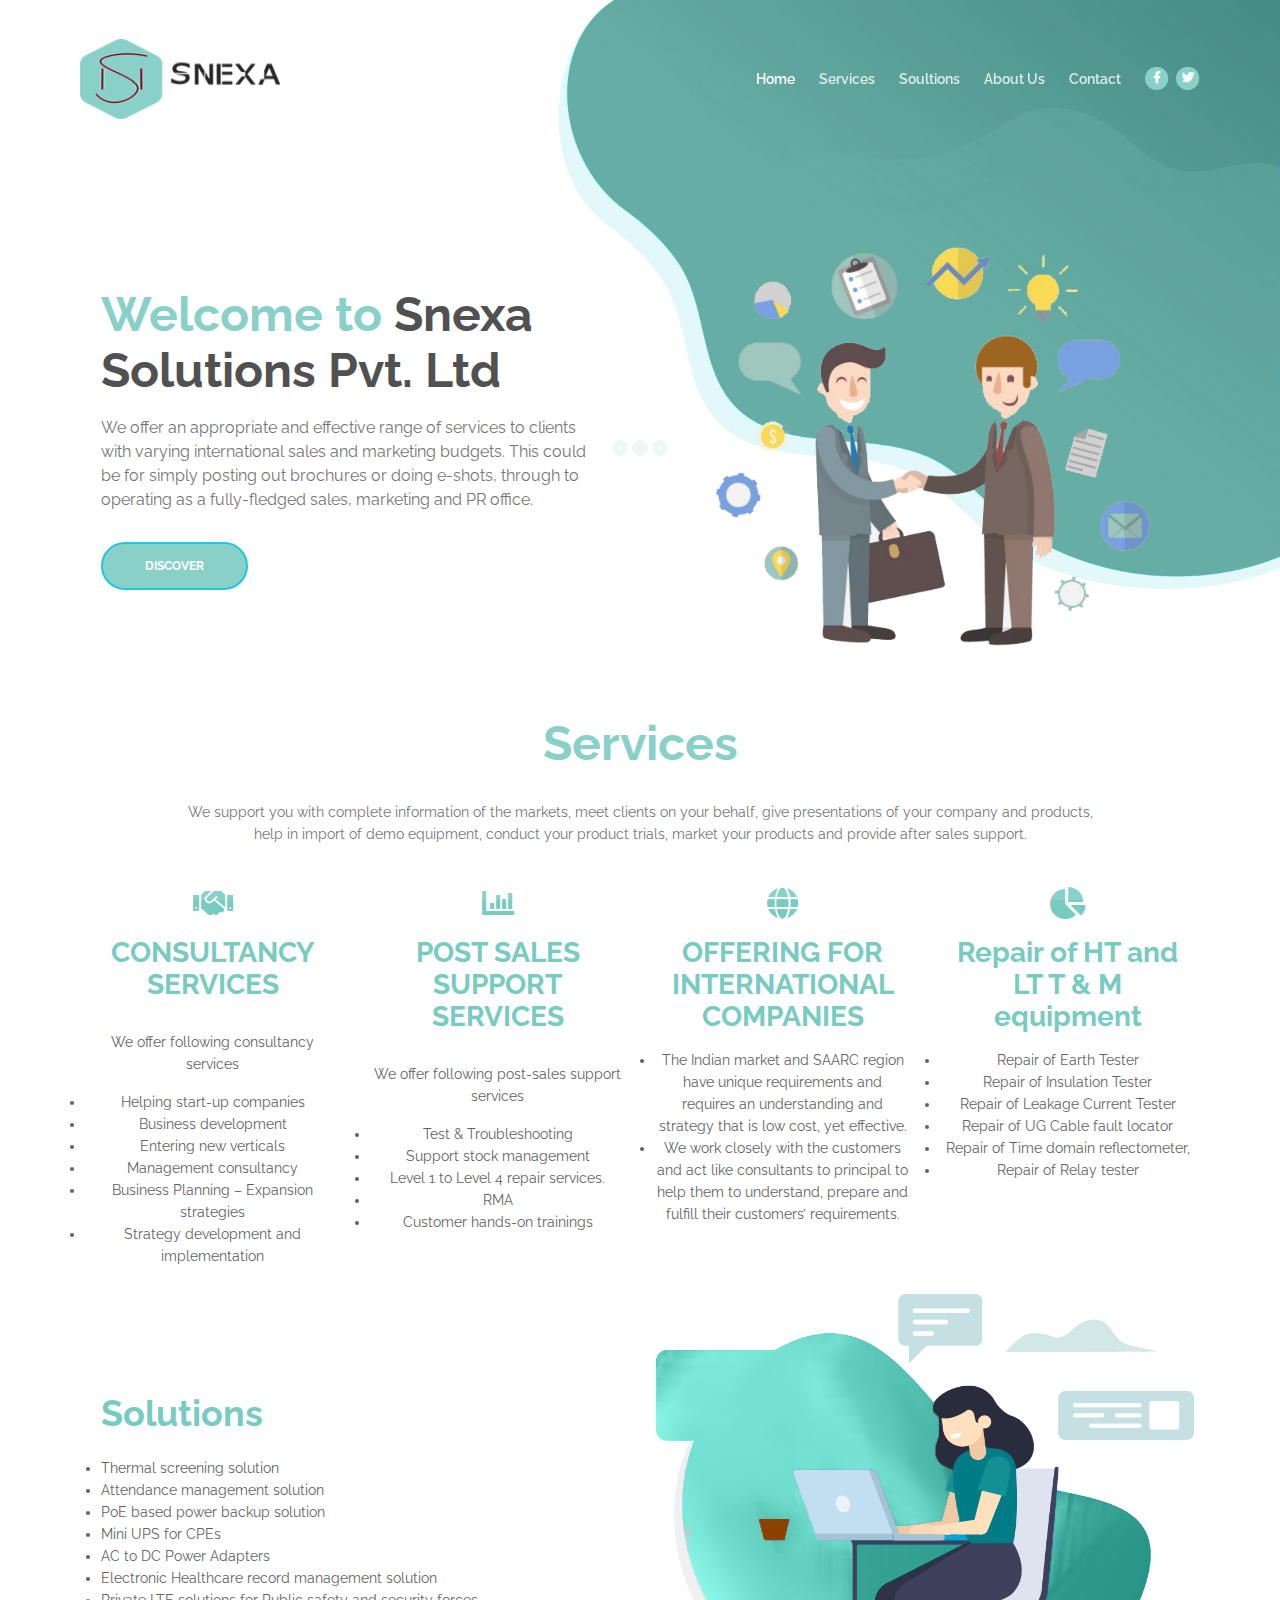
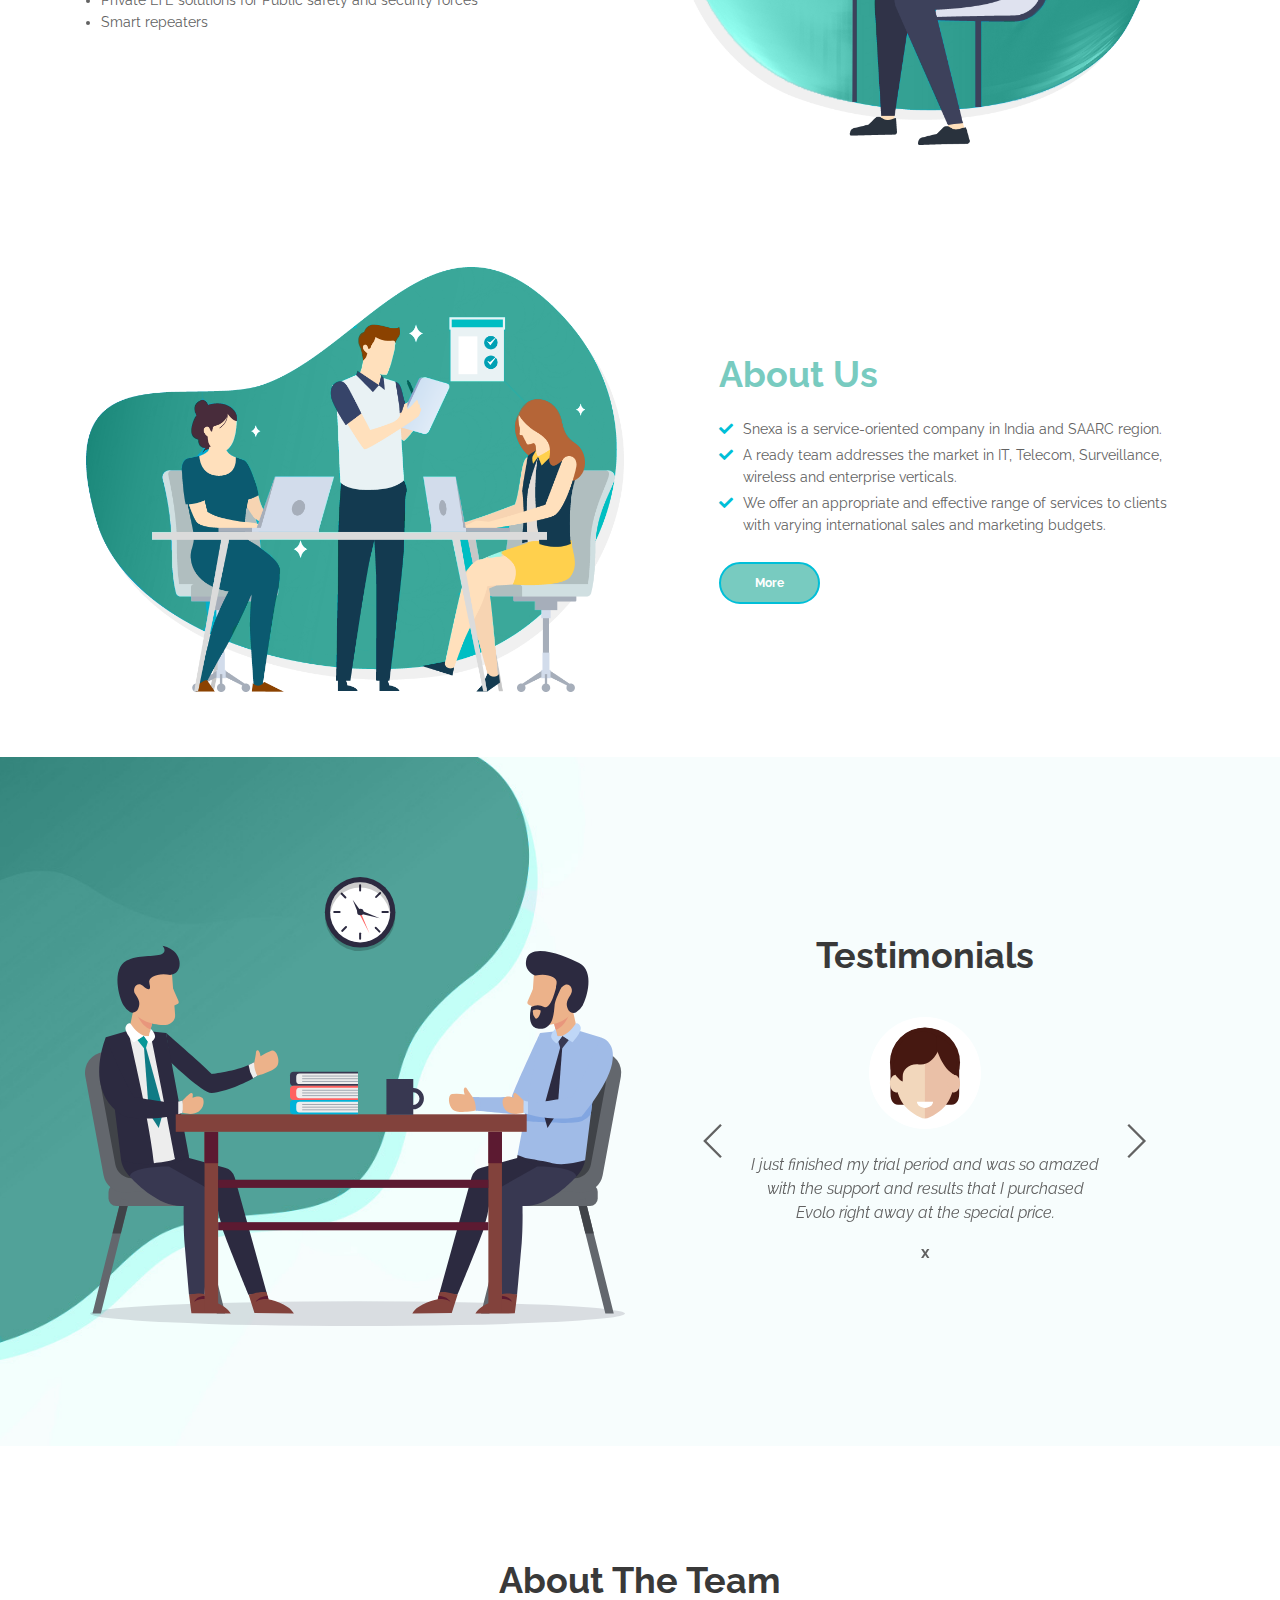
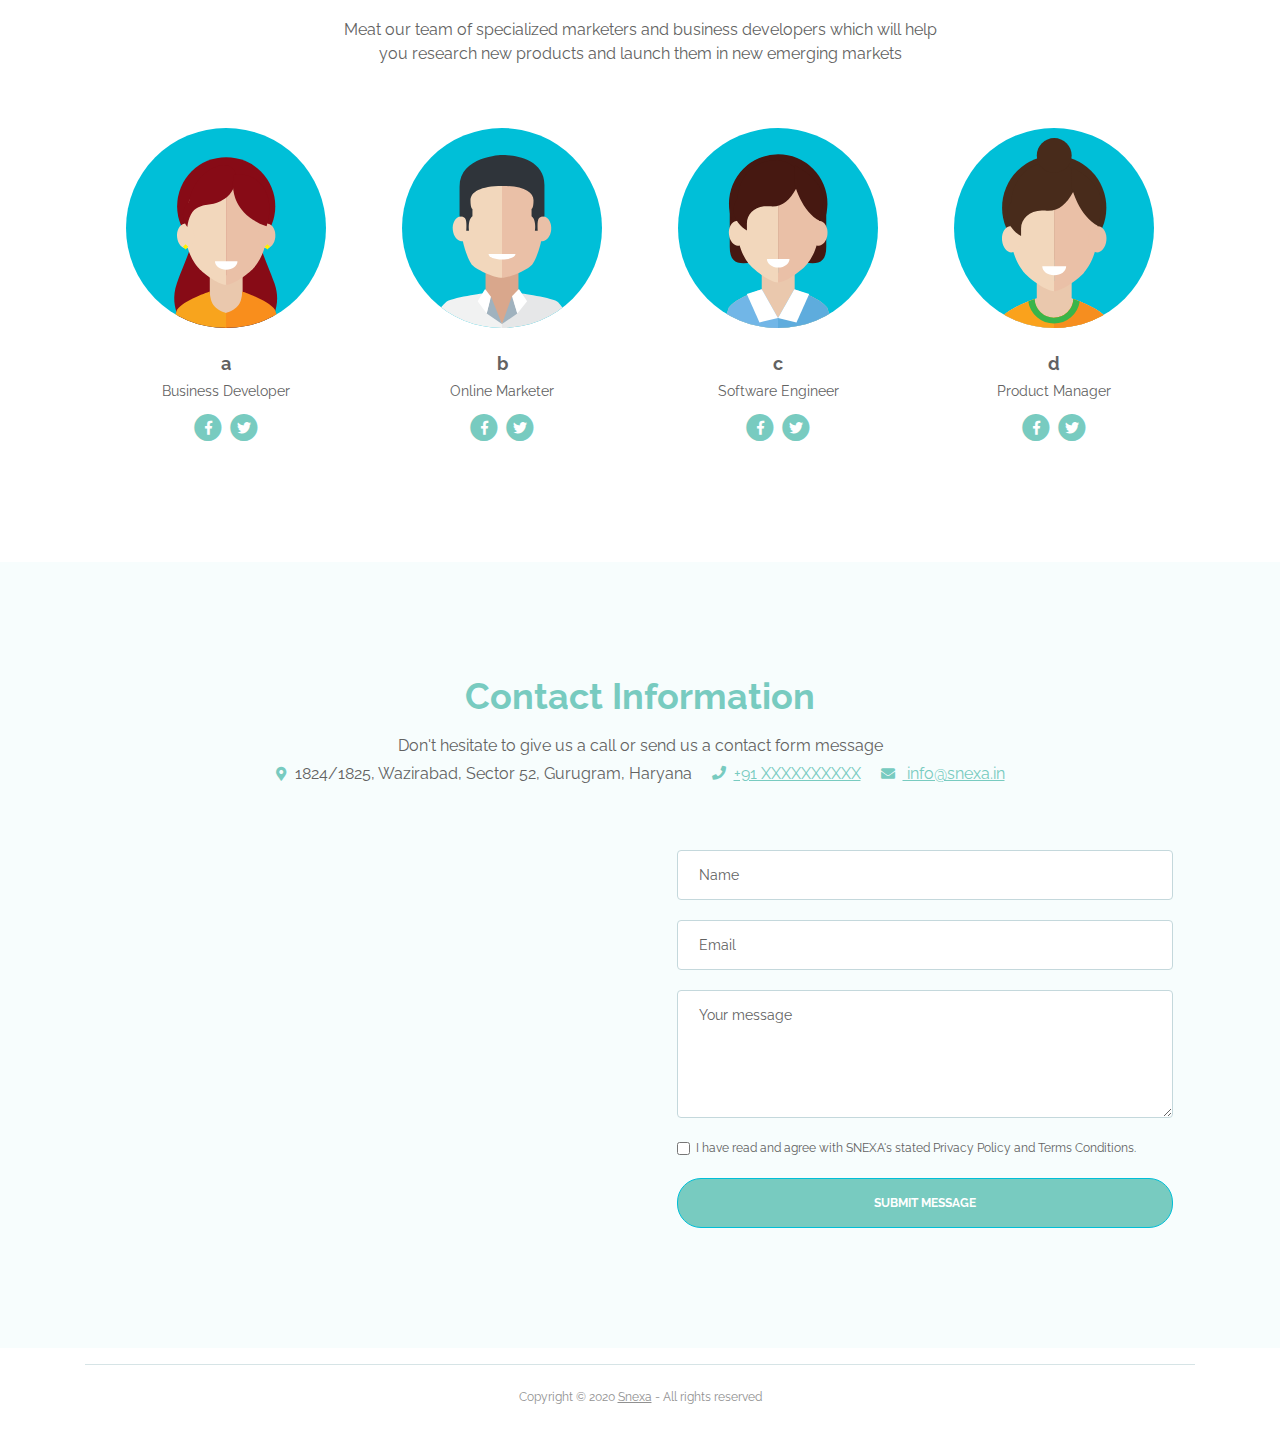
<file: index.html>
<!DOCTYPE html>
<html lang="en">
<head>
    <meta charset="utf-8">
    <meta name="viewport" content="width=device-width, initial-scale=1, shrink-to-fit=no">
    
    <!-- SEO Meta Tags -->
    <meta name="description" content="SNEXA Solutions Pvt. Ltd.">
    <meta name="author" content="SNEXA">

    <!-- OG Meta Tags to improve the way the post looks when you share the page on LinkedIn, Facebook, Google+ -->
	<meta property="og:site_name" content="" /> <!-- website name -->
	<meta property="og:site" content="" /> <!-- website link -->
	<meta property="og:title" content=""/> <!-- title shown in the actual shared post -->
	<meta property="og:description" content="" /> <!-- description shown in the actual shared post -->
	<meta property="og:image" content="" /> <!-- image link, make sure it's jpg -->
	<meta property="og:url" content="" /> <!-- where do you want your post to link to -->
	<meta property="og:type" content="article" />

    <!-- Website Title -->
    <title>SNEXA Solutions Pvt. Ltd</title>
    
    <!-- Styles -->
    <link href="https://fonts.googleapis.com/css?family=Raleway:400,400i,600,700,700i&amp;subset=latin-ext" rel="stylesheet">
    <link href="css/bootstrap.css" rel="stylesheet">
    <link href="css/fontawesome-all.css" rel="stylesheet">
    <link href="css/swiper.css" rel="stylesheet">
	<link href="css/magnific-popup.css" rel="stylesheet">
	<link href="css/styles.css" rel="stylesheet">
     <link href="css/animation.css" rel="stylesheet">
	
	<!-- Favicon  -->
    <link rel="icon" href="images/favicon.png">
</head>
<body data-spy="scroll" data-target=".fixed-top">
    
    <!-- Preloader -->
	<div class="spinner-wrapper">
        <div class="spinner">
            <div class="bounce1"></div>
            <div class="bounce2"></div>
            <div class="bounce3"></div>
        </div>
    </div>
    <!-- end of preloader -->
    

    <!-- Navigation -->
    <nav class="navbar navbar-expand-lg navbar-dark navbar-custom fixed-top">
     

        <!-- Image Logo -->
        <a class="navbar-brand logo-image" href="index.html"><img src="images/snexa2.png" alt="alternative"></a>
        
        <!-- Mobile Menu Toggle Button -->
        <button class="navbar-toggler" type="button" data-toggle="collapse" data-target="#navbarsExampleDefault" aria-controls="navbarsExampleDefault" aria-expanded="false" aria-label="Toggle navigation" style="color: #78cbc0">
            <span class="navbar-toggler-awesome fas fa-bars" ></span>
            <span class="navbar-toggler-awesome fas fa-times"></span>
        </button>
        <!-- end of mobile menu toggle button -->

        <div class="collapse navbar-collapse" id="navbarsExampleDefault">
            <ul class="navbar-nav ml-auto">
                <li class="nav-item">
                    <a class="nav-link page-scroll" href="#header">Home <span class="sr-only">(current)</span></a>
                </li>
                <li class="nav-item">
                    <a class="nav-link page-scroll" href="#services">Services</a>
                </li>
                <li class="nav-item">
                    <a class="nav-link page-scroll" href="#solutions">Soultions</a>
                </li>
                <li class="nav-item">
                    <a class="nav-link page-scroll" href="#about">About Us</a>
                </li>

                <!-- Dropdown Menu -->                          <!-- end of dropdown menu -->

                <li class="nav-item">
                    <a class="nav-link page-scroll" href="#contact">Contact</a>
                </li>
            </ul>
            <span class="nav-item social-icons">
                <span class="fa-stack">
                    <a href="#your-link">
                        <i class="fas fa-circle fa-stack-2x facebook" style="color: #78cbc0"></i>
                        <i class="fab fa-facebook-f fa-stack-1x style=color:#78cbc0"></i>
                    </a>
                </span>
                <span class="fa-stack">
                    <a href="#your-link">
                        <i class="fas fa-circle fa-stack-2x twitter" style="color: #78cbc0"></i>
                        <i class="fab fa-twitter fa-stack-1x style=color:#78cbc0"></i>
                    </a>
                </span>
            </span>
        </div>
    </nav> <!-- end of navbar -->
    <!-- end of navigation -->


    <!-- Header -->
    <header id="header" class="header">
        <div class="header-content">
            <div class="container">
                <div class="row">
                    <div class="col-lg-6">
                        <div class="text-container">
                            <h1><span class="turquoise">Welcome to </span> Snexa Solutions Pvt. Ltd</h1>
                            <p class="p-large">We offer an appropriate and effective range of services to clients with varying international sales and marketing budgets. This could be for simply posting out brochures or doing e-shots, through to operating as a fully-fledged sales, marketing and PR office.</p>
                            <a class="btn-solid-lg page-scroll" href="#services">DISCOVER</a>
                        </div> <!-- end of text-container -->
                    </div> <!-- end of col -->
                    <div class="col-lg-6">
                        <div class="image-container">
                            <img class="img-fluid" src="images/poster.png" alt="alternative">
                        </div> <!-- end of image-container -->
                    </div> <!-- end of col -->
                </div> <!-- end of row -->
            </div> <!-- end of container -->
        </div> <!-- end of header-content -->
    </header> <!-- end of header -->
    <!-- end of header -->


    <!-- Services -->
<section class="services section-padding" id="services">
        <div class="services-header">
            <div class="animation" data-animation="fadeIn">
                <h1 style="color: #78cbc0">Services</h1><br>
                <p>We support you with complete information of the markets, meet clients on your behalf, give presentations of your company and products, <br>help in import of demo equipment, conduct your product trials, market your products and provide after sales support.</p>
            </div>
        </div>
        <div class="services-content">
            <div class="container">
                <div class="row">
                    <div class="col-md-3">
                        <div class="animation" data-animation="fadeInLeft">
                            <p><a href="#"><i class="fas fa-handshake" style="color: #78cbc0"></i></a></p>
                            <h3 style="color: #78cbc0">CONSULTANCY SERVICES</h3>
                            <br>
                            <p>We offer following consultancy services</p>
<li>

Helping start-up companies</li>
<li>

Business development</li>
<li>

Entering new verticals
</li>
<li>
Management consultancy
</li>
<li>
Business Planning – Expansion strategies
</li>
<li>
Strategy development and implementation
    </li>                    </div>
                    </div>
                    <div class="col-md-3">
                        <div class="animation" data-animation="fadeInLeft">
                            <p><a href="#"><i class="fas fa-chart-bar" style="color: #78cbc0"></i></a></p>
                            <h3 style="color: #78cbc0">POST SALES SUPPORT SERVICES</h3>
                            <br>
                            <p>
We offer following post-sales support services</p>
<li>
Test & Troubleshooting
</li><li>
Support stock management
</li><li>
Level 1 to Level 4 repair services.
</li><li>
RMA
</li><li>
Customer hands-on trainings
</li>
  </p>
                        </div>
                    </div>
                    <div class="col-md-3">
                        <div class="animation" data-animation="fadeInLeft">
                            <p><i class="fas fa-globe" style="color: #78cbc0"></i></p>
                            <h3 style="color: #78cbc0">
OFFERING FOR INTERNATIONAL COMPANIES</a></h3>
                            <p><li>The Indian market and SAARC region have unique requirements and requires an understanding and strategy that is low cost, yet effective.
</li>

<li>

 We work closely with the customers and act like consultants to principal to help them to understand, prepare and fulfill their customers’ requirements.</li></p>
                        </div>
                    </div>
                    <div class="col-md-3">
                        <div class="animation" data-animation="fadeInLeft">
                            <p><a href="#"><i class="fa fa-chart-pie" style="color:#78cbc0"></i></a></p>
                            <h3 style="color: #78cbc0">Repair of HT and LT T & M equipment</h3>
                            <p>
                                <li>Repair of Earth Tester
</li>
<li>
Repair of Insulation Tester
</li>
<li>
Repair of Leakage Current Tester
</li>
<li>
Repair of UG Cable fault locator
</li>
<li>
Repair of Time domain reflectometer,
</li>
<li>
Repair of Relay tester</li> </p>
                        </div>
                    </div>
                  
                </div>
            </div>
        </div>
    </section>

    <!-- Details 1 -->
<div id="solutions">
    <div class="basic-1">
        <div class="container">
            <div class="row">
                <div class="col-lg-6">
                    <div class="text-container">
                        <h2 style="color: #78cbc0">Solutions</h2>
                        <p><li>Thermal screening solution</li>
                            <li>

Attendance management solution</li>
<li>

PoE based power backup solution</li>
<li>

Mini UPS for CPEs
</li>
<li>
AC to DC Power Adapters 
</li>
<li>

Electronic Healthcare record management solution
</li><li>
Private LTE solutions for Public safety and security forces
</li>
<li>
Smart repeaters
</li>
</p>
                    </div> <!-- end of text-container -->
                </div> <!-- end of col -->
                <div class="col-lg-6">
                    <div class="image-container">
                        <img class="img-fluid" src="images/details-1-office-worker.png" alt="alternative">
                    </div> <!-- end of image-container -->
                </div> <!-- end of col -->
            </div> <!-- end of row -->
        </div> <!-- end of container -->
    </div> <!-- end of basic-1 -->
</div>
    <!-- end of details 1 -->

    
    <!-- Details 2 -->
    <div id="about">
    <div class="basic-2">
        <div class="container">
            <div class="row">
                <div class="col-lg-6">
                    <div class="image-container">
                        <img class="img-fluid" src="images/details-2-office-team-work.png" alt="alternative">
                    </div> <!-- end of image-container -->
                </div> <!-- end of col -->
                <div class="col-lg-6">
                    <div class="text-container">
                        <h2 style="color: #78cbc0">About Us</h2>
                        <ul class="list-unstyled li-space-lg">
                            <li class="media">
                                <i class="fas fa-check"></i>
                                <div class="media-body">Snexa is a service-oriented company in India and SAARC region.</div>
                            </li>
                            <li class="media">
                                <i class="fas fa-check"></i>
                                <div class="media-body">A ready team addresses the market in IT, Telecom, Surveillance, wireless and enterprise verticals.</div>
                            </li>
                            <li class="media">
                                <i class="fas fa-check"></i>
                                <div class="media-body">We offer an appropriate and effective range of services to clients with varying international sales and marketing budgets.</div>
                            </li>
                        </ul>
                        <a class="btn-solid-reg popup-with-move-anim" href="#details-lightbox-2"> More</a>
                    </div> <!-- end of text-container -->
                </div> <!-- end of col -->
            </div> <!-- end of row -->
        </div> <!-- end of container -->
    </div>
    </div> <!-- end of basic-2 -->
    <!-- end of details 2 -->

    <!-- Details Lightbox 2 -->
	<div id="details-lightbox-2" class="lightbox-basic zoom-anim-dialog mfp-hide">
        <div class="container">
            <div class="row">
                <button title="Close (Esc)" type="button" class="mfp-close x-button">×</button>
                <div class="col-lg-8">
                    <div class="image-container">
                        <img class="img-fluid" src="images/lightbox.png" alt="alternative">
                    </div> <!-- end of image-container -->
                </div> <!-- end of col -->
                <div class="col-lg-4">
                    <h3 style="color: #78cbc0">About Us</h3>
                    <hr>
                                        <p>Snexa is a service-oriented company in India and SAARC region . We are a company dedicated to offering a highly personalized and effective service to our clients. In the SAARC region we have successfully developed a wide client base comprising of some of the leading Tier1 companies in the region. Our superb client base has been gained through our expertise, hard work and dedication to the market.
We offer an appropriate and effective range of services to clients with varying international sales and marketing budgets. This could be for simply posting out brochures or doing e-shots, through to operating as a fully-fledged sales, marketing and PR office.

Snexa enables International companies to enter India at low cost.

​

A ready team addresses the market in IT, Telecom, Surveillance, wireless and enterprise verticals. Our well trained and qualified team works closely with Telecom service providers, IT companies, distributors, and integrators.

​

Our Team has worked as a representative for companies from Europe, Canada, Israel, Japan, and USA. We have successfully helped companies in achieving their business objectives with suitable large customers, distributors, and Joint Ventures.</p>
    
                                    <a class="btn-solid-reg mfp-close page-scroll" href="#contact">REQUEST</a> <a class="btn-outline-reg mfp-close as-button" href="#screenshots">BACK</a>
                </div> <!-- end of col -->
            </div> <!-- end of row -->
        </div> <!-- end of container -->
    </div> <!-- end of lightbox-basic -->
    <!-- end of details lightbox 2 -->
    <!-- end of details lightboxes -->


    <!-- end of cards-2 -->
    <!-- end of pricing -->



    <!-- Testimonials -->
    <div class="slider-2">
        <div class="container">
            <div class="row">
                <div class="col-lg-6">
                    <div class="image-container">
                        <img class="img-fluid" src="images/testimonials-2-men-talking.svg" alt="alternative">
                    </div> <!-- end of image-container -->
                </div> <!-- end of col -->
                <div class="col-lg-6">
                    <h2>Testimonials</h2>

                    <!-- Card Slider -->
                    <div class="slider-container">
                        <div class="swiper-container card-slider">
                            <div class="swiper-wrapper">
                                
                                <!-- Slide -->
                                <div class="swiper-slide">
                                    <div class="card">
                                        <img class="card-image" src="images/testimonial-1.svg" alt="alternative">
                                        <div class="card-body">
                                            <p class="testimonial-text">I just finished my trial period and was so amazed with the support and results that I purchased Evolo right away at the special price.</p>
                                            <p class="testimonial-author">x</p>
                                        </div>
                                    </div>
                                </div> <!-- end of swiper-slide -->
                                <!-- end of slide -->
        
                                <!-- Slide -->
                                <div class="swiper-slide">
                                    <div class="card">
                                        <img class="card-image" src="images/testimonial-2.svg" alt="alternative">
                                        <div class="card-body">
                                            <p class="testimonial-text">Evolo has always helped or startup to position itself in the highly competitive market of mobile applications. You will not regret using it!</p>
                                            <p class="testimonial-author">y</p>
                                        </div>
                                    </div>        
                                </div> <!-- end of swiper-slide -->
                                <!-- end of slide -->
        
                                <!-- Slide -->
                                <div class="swiper-slide">
                                    <div class="card">
                                        <img class="card-image" src="images/testimonial-3.svg" alt="alternative">
                                        <div class="card-body">
                                            <p class="testimonial-text">Love their services and was so amazed with the support and results that I purchased Evolo for two years in a row. They are awesome.</p>
                                            <p class="testimonial-author">z</p>
                                        </div>
                                    </div>        
                                </div> <!-- end of swiper-slide -->
                                <!-- end of slide -->
                               
                            </div> <!-- end of swiper-wrapper -->
        
                            <!-- Add Arrows -->
                            <div class="swiper-button-next"></div>
                            <div class="swiper-button-prev"></div>
                            <!-- end of add arrows -->
        
                        </div> <!-- end of swiper-container -->
                    </div> <!-- end of slider-container -->
                    <!-- end of card slider -->

                </div> <!-- end of col -->
            </div> <!-- end of row -->
        </div> <!-- end of container -->
    </div> <!-- end of slider-2 -->
    <!-- end of testimonials -->


    <!-- About -->
    <div id="about" class="basic-4">
        <div class="container">
            <div class="row">
                <div class="col-lg-12">
                    <h2>About The Team</h2>
                    <p class="p-heading p-large">Meat our team of specialized marketers and business developers which will help you research new products and launch them in new emerging markets</p>
                </div> <!-- end of col -->
            </div> <!-- end of row -->
            <div class="row">
                <div class="col-lg-12">
                    
                    <!-- Team Member -->
                    <div class="team-member">
                        <div class="image-wrapper">
                            <img class="img-fluid" src="images/team-member-1.svg" alt="alternative">
                        </div> <!-- end of image-wrapper -->
                        <p class="p-large"><strong>a</strong></p>
                        <p class="job-title">Business Developer</p>
                        <span class="social-icons">
                            <span class="fa-stack">
                                <a href="#your-link">
                                    <i class="fas fa-circle fa-stack-2x facebook" style="color:#78cbc0"></i>
                                    <i class="fab fa-facebook-f fa-stack-1x style=color:#78cbc0"></i>
                                </a>
                            </span>
                            <span class="fa-stack">
                                <a href="#your-link">
                                    <i class="fas fa-circle fa-stack-2x twitter" style="color: #78cbc0"></i>
                                    <i class="fab fa-twitter fa-stack-1x style= color: #78cbc0"></i>
                                </a>
                            </span>
                        </span> <!-- end of social-icons -->
                    </div> <!-- end of team-member -->
                    <!-- end of team member -->

                    <!-- Team Member -->
                    <div class="team-member">
                        <div class="image-wrapper">
                            <img class="img-fluid" src="images/team-member-2.svg" alt="alternative">
                        </div> <!-- end of image wrapper -->
                        <p class="p-large"><strong>b</strong></p>
                        <p class="job-title">Online Marketer</p>
                        <span class="social-icons">
                            <span class="fa-stack">
                                <a href="#your-link">
                                    <i class="fas fa-circle fa-stack-2x facebook" style="color: #78cbc0"></i>
                                    <i class="fab fa-facebook-f fa-stack-1x  style=color: #78cbc0"></i>
                                </a>
                            </span>
                            <span class="fa-stack">
                                <a href="#your-link">
                                    <i class="fas fa-circle fa-stack-2x twitter" style="color: #78cbc0"></i>
                                    <i class="fab fa-twitter fa-stack-1x style=color: #78cbc0"></i>
                                </a>
                            </span>
                        </span> <!-- end of social-icons -->
                    </div> <!-- end of team-member -->
                    <!-- end of team member -->

                    <!-- Team Member -->
                    <div class="team-member">
                        <div class="image-wrapper">
                            <img class="img-fluid" src="images/team-member-3.svg" alt="alternative">
                        </div> <!-- end of image wrapper -->
                        <p class="p-large"><strong>c</strong></p>
                        <p class="job-title">Software Engineer</p>
                        <span class="social-icons">
                            <span class="fa-stack">
                                <a href="#your-link">
                                    <i class="fas fa-circle fa-stack-2x facebook" style="color: #78cbc0"></i>
                                    <i class="fab fa-facebook-f fa-stack-1x style=color: #78cbc0"></i>
                                </a>
                            </span>
                            <span class="fa-stack">
                                <a href="#your-link">
                                    <i class="fas fa-circle fa-stack-2x twitter"style="color: #78cbc0"></i>
                                    <i class="fab fa-twitter fa-stack-1x  style=color: #78cbc0"></i>
                                </a>
                            </span>
                        </span> <!-- end of social-icons -->
                    </div> <!-- end of team-member -->
                    <!-- end of team member -->

                    <!-- Team Member -->
                    <div class="team-member">
                        <div class="image-wrapper">
                            <img class="img-fluid" src="images/team-member-4.svg" alt="alternative">
                        </div> <!-- end of image wrapper -->
                        <p class="p-large"><strong>d</strong></p>
                        <p class="job-title">Product Manager</p>
                        <span class="social-icons">
                            <span class="fa-stack">
                                <a href="#your-link">
                                    <i class="fas fa-circle fa-stack-2x facebook" style="color: #78cbc0"></i>
                                    <i class="fab fa-facebook-f fa-stack-1x style=color: #78cbc0"></i>
                                </a>
                            </span>
                            <span class="fa-stack">
                                <a href="#your-link">
                                    <i class="fas fa-circle fa-stack-2x twitter" style="color: #78cbc0"></i>
                                    <i class="fab fa-twitter fa-stack-1x style=color: #78cbc0" ></i>
                                </a>
                            </span>
                        </span> <!-- end of social-icons -->
                    </div> <!-- end of team-member -->
                    <!-- end of team member -->

                </div> <!-- end of col -->
            </div> <!-- end of row -->
        </div> <!-- end of container -->
    </div> <!-- end of basic-4 -->
    <!-- end of about -->


    <!-- Contact -->
    <div id="contact" class="form-2">
        <div class="container">
            <div class="row">
                <div class="col-lg-12">
                    <h2 style="color: #78cbc0">Contact Information</h2>
                    <ul class="list-unstyled li-space-lg">
                        <li class="address">Don't hesitate to give us a call or send us a contact form message</li>
                        <li><i class="fas fa-map-marker-alt" style="color: #78cbc0"></i>1824/1825, Wazirabad, Sector 52, Gurugram, Haryana</li>
                        <li><i class="fas fa-phone" style="color: #78cbc0"></i><a class="turquoise" href="tel:003024630820" style="color: #78cbc0">+91 XXXXXXXXXX</a></li>
                        <li><i class="fas fa-envelope" style="color: #78cbc0"></i><a class="turquoise" href="mailto: info@snexa.in" style="color: #78cbc0"> info@snexa.in</a></li>
                    </ul>
                </div> <!-- end of col -->
            </div> <!-- end of row -->
            <div class="row">
                <div class="col-lg-6">
                    <div class="map-responsive">
                        <iframe src="https://www.google.com/maps/embed?pb=!1m18!1m12!1m3!1d3508.5446220128024!2d77.08570271469264!3d28.432994482496998!2m3!1f0!2f0!3f0!3m2!1i1024!2i768!4f13.1!3m3!1m2!1s0x390d18a681ae49f1%3A0xa6b0c85ba1a087a!2s1824%2F1825%2C%20Wazirabad%2C%20Sector%2052%2C%20Gurugram%2C%20Haryana%20122002!5e0!3m2!1sen!2sin!4v1610182597203!5m2!1sen!2sin" width="600" height="450" frameborder="0" style="border:0;" allowfullscreen="" aria-hidden="false" tabindex="0"> allowfullscreen></iframe>
                    </div>
                </div> <!-- end of col -->
                <div class="col-lg-6">
                    
                    <!-- Contact Form -->
                    <form id="contactForm" data-toggle="validator" data-focus="false">
                        <div class="form-group">
                            <input type="text" class="form-control-input" id="cname" required>
                            <label class="label-control" for="cname">Name</label>
                            <div class="help-block with-errors"></div>
                        </div>
                        <div class="form-group">
                            <input type="email" class="form-control-input" id="cemail" required>
                            <label class="label-control" for="cemail">Email</label>
                            <div class="help-block with-errors"></div>
                        </div>
                        <div class="form-group">
                            <textarea class="form-control-textarea" id="cmessage" required></textarea>
                            <label class="label-control" for="cmessage">Your message</label>
                            <div class="help-block with-errors"></div>
                        </div>
                        <div class="form-group checkbox">
                            <input type="checkbox" id="cterms" value="Agreed-to-Terms" required>I have read and agree with SNEXA's stated Privacy Policy and Terms Conditions.
                            <div class="help-block with-errors"></div>
                        </div>
                        <div class="form-group">
                            <button type="submit" class="form-control-submit-button">SUBMIT MESSAGE</button>
                        </div>
                        <div class="form-message">
                            <div id="cmsgSubmit" class="h3 text-center hidden"></div>
                        </div>
                    </form>
                    <!-- end of contact form -->

                </div> <!-- end of col -->
            </div> <!-- end of row -->
        </div> <!-- end of container -->
    </div> <!-- end of form-2 -->
    <!-- end of contact -->


    <!-- Footer -->



    <!-- Copyright -->
    <div class="copyright">
        <div class="container">
            <div class="row">
                <div class="col-lg-12">
                    <p class="p-small">Copyright © 2020 <a href="https://designxo.tech">Snexa</a> - All rights reserved</p>
                </div> <!-- end of col -->
            </div> <!-- enf of row -->
        </div> <!-- end of container -->
    </div> <!-- end of copyright --> 
    <!-- end of copyright -->
    
    	
    <!-- Scripts -->
    <script src="js/jquery.min.js"></script> <!-- jQuery for Bootstrap's JavaScript plugins -->
    <script src="js/popper.min.js"></script> <!-- Popper tooltip library for Bootstrap -->
    <script src="js/bootstrap.min.js"></script> <!-- Bootstrap framework -->
    <script src="js/jquery.easing.min.js"></script> <!-- jQuery Easing for smooth scrolling between anchors -->
    <script src="js/swiper.min.js"></script> <!-- Swiper for image and text sliders -->
    <script src="js/jquery.magnific-popup.js"></script> <!-- Magnific Popup for lightboxes -->
    <script src="js/validator.min.js"></script> <!-- Validator.js - Bootstrap plugin that validates forms -->
    <script src="js/scripts.js"></script> <!-- Custom scripts -->
</body>
</html>
</file>
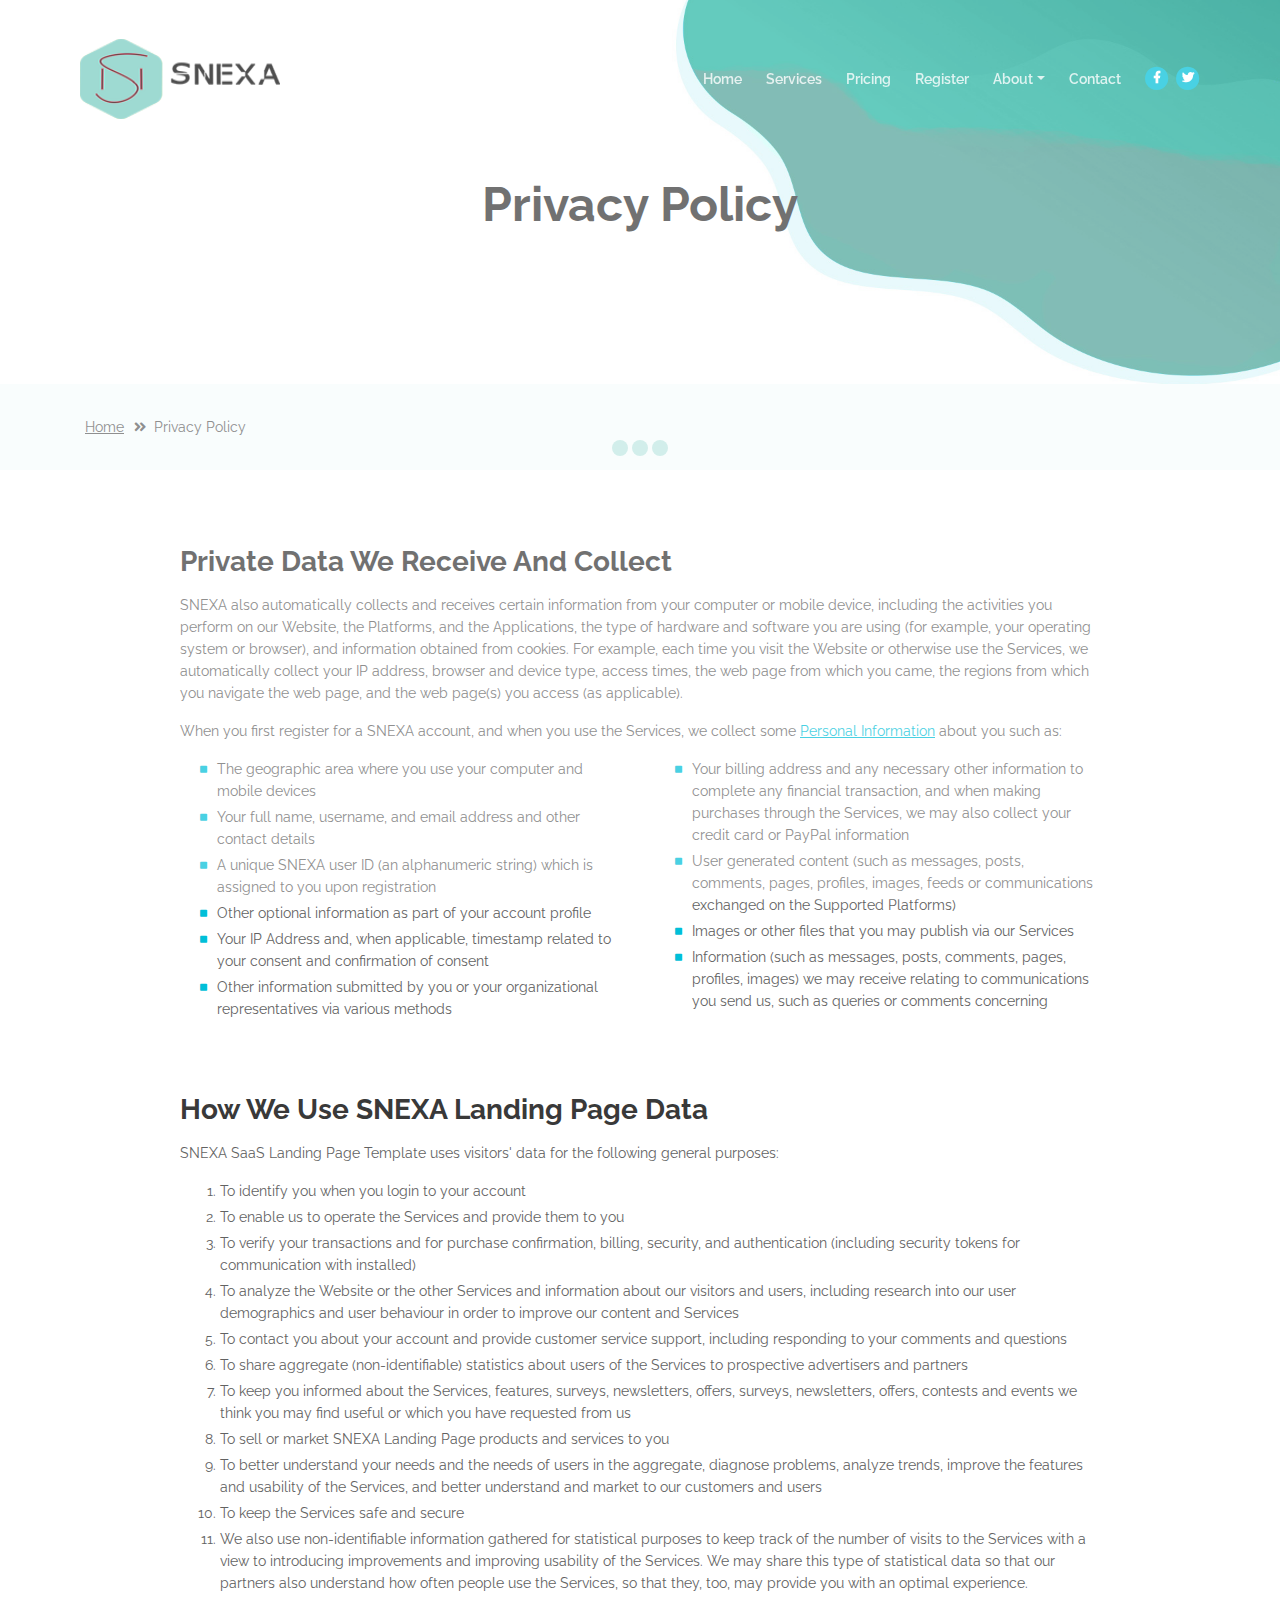
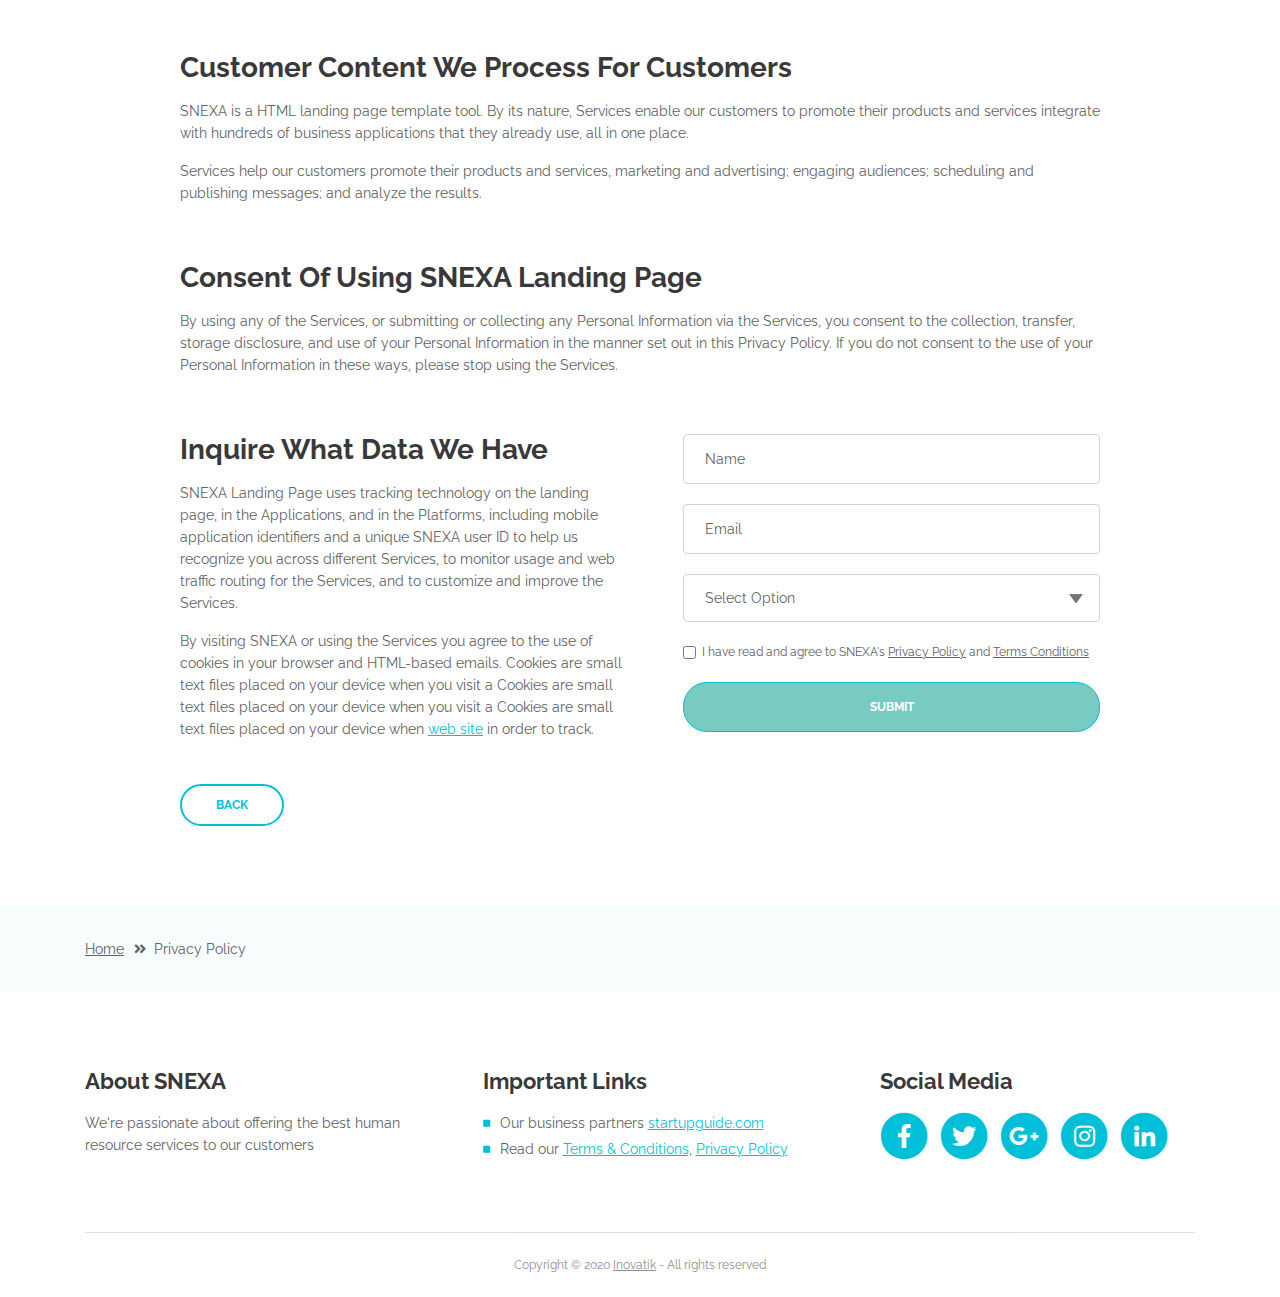
<file: privacy-policy.html>
<!DOCTYPE html>
<html lang="en">
<head>
    <meta charset="utf-8">
    <meta name="viewport" content="width=device-width, initial-scale=1, shrink-to-fit=no">
    
    <!-- SEO Meta Tags -->
    <meta name="description" content="Create a stylish landing page for your business startup and get leads for the offered services with this HTML landing page template.">
    <meta name="author" content="Inovatik">

    <!-- OG Meta Tags to improve the way the post looks when you share the page on LinkedIn, Facebook, Google+ -->
	<meta property="og:site_name" content="" /> <!-- website name -->
	<meta property="og:site" content="" /> <!-- website link -->
	<meta property="og:title" content=""/> <!-- title shown in the actual shared post -->
	<meta property="og:description" content="" /> <!-- description shown in the actual shared post -->
	<meta property="og:image" content="" /> <!-- image link, make sure it's jpg -->
	<meta property="og:url" content="" /> <!-- where do you want your post to link to -->
	<meta property="og:type" content="article" />

    <!-- Website Title -->
    <title>Privacy Policy - SNEXA Solutions Pvt. Ltd.</title>
    
    <!-- Styles -->
    <link href="https://fonts.googleapis.com/css?family=Raleway:400,400i,600,700,700i&amp;subset=latin-ext" rel="stylesheet">
    <link href="css/bootstrap.css" rel="stylesheet">
    <link href="css/fontawesome-all.css" rel="stylesheet">
    <link href="css/swiper.css" rel="stylesheet">
	<link href="css/magnific-popup.css" rel="stylesheet">
    <link href="css/styles.css" rel="stylesheet">
	
	<!-- Favicon  -->
    <link rel="icon" href="images/favicon.png">
</head>
<body data-spy="scroll" data-target=".fixed-top">
    
    <!-- Preloader -->
	<div class="spinner-wrapper">
        <div class="spinner">
            <div class="bounce1"></div>
            <div class="bounce2"></div>
            <div class="bounce3"></div>
        </div>
    </div>
    <!-- end of preloader -->
    

    <!-- Navbar -->
    <nav class="navbar navbar-expand-lg navbar-dark navbar-custom fixed-top">
       
        <!-- Image Logo -->
        <a class="navbar-brand logo-image" href="index.html"><img src="images/snexa2.png" alt="alternative"></a>
        
        <!-- Mobile Menu Toggle Button -->
        <button class="navbar-toggler" type="button" data-toggle="collapse" data-target="#navbarsExampleDefault" aria-controls="navbarsExampleDefault" aria-expanded="false" aria-label="Toggle navigation">
            <span class="navbar-toggler-awesome fas fa-bars"></span>
            <span class="navbar-toggler-awesome fas fa-times"></span>
        </button>
        <!-- end of mobile menu toggle button -->

        <div class="collapse navbar-collapse" id="navbarsExampleDefault">
            <ul class="navbar-nav ml-auto">
                <li class="nav-item">
                    <a class="nav-link page-scroll" href="index.html#header">Home <span class="sr-only">(current)</span></a>
                </li>
                <li class="nav-item">
                    <a class="nav-link page-scroll" href="index.html#services">Services</a>
                </li>
                <li class="nav-item">
                    <a class="nav-link page-scroll" href="index.html#details">Pricing</a>
                </li>
                <li class="nav-item">
                    <a class="nav-link page-scroll" href="index.html#pricing">Register</a>
                </li>

                <!-- Dropdown Menu -->          
                <li class="nav-item dropdown">
                    <a class="nav-link dropdown-toggle page-scroll" href="index.html#about" id="navbarDropdown" role="button" aria-haspopup="true" aria-expanded="false">About</a>
                    <div class="dropdown-menu" aria-labelledby="navbarDropdown">
                        <a class="dropdown-item" href="terms-conditions.html"><span class="item-text">Terms Conditions</span></a>
                        <div class="dropdown-items-divide-hr"></div>
                        <a class="dropdown-item" href="privacy-policy.html"><span class="item-text">Privacy Policy</span></a>
                    </div>
                </li>
                <!-- end of dropdown menu -->

                <li class="nav-item">
                    <a class="nav-link page-scroll" href="index.html#contact">Contact</a>
                </li>
            </ul>
            <span class="nav-item social-icons">
                <span class="fa-stack">
                    <a href="#your-link">
                        <i class="fas fa-circle fa-stack-2x facebook"></i>
                        <i class="fab fa-facebook-f fa-stack-1x"></i>
                    </a>
                </span>
                <span class="fa-stack">
                    <a href="#your-link">
                        <i class="fas fa-circle fa-stack-2x twitter"></i>
                        <i class="fab fa-twitter fa-stack-1x"></i>
                    </a>
                </span>
            </span>
        </div>
    </nav> <!-- end of navbar -->
    <!-- end of navbar -->


    <!-- Header -->
    <header id="header" class="ex-header">
        <div class="container">
            <div class="row">
                <div class="col-md-12">
                    <h1>Privacy Policy</h1>
                </div> <!-- end of col -->
            </div> <!-- end of row -->
        </div> <!-- end of container -->
    </header> <!-- end of ex-header -->
    <!-- end of header -->


    <!-- Breadcrumbs -->
    <div class="ex-basic-1">
        <div class="container">
            <div class="row">
                <div class="col-lg-12">
                    <div class="breadcrumbs">
                        <a href="index.html">Home</a><i class="fa fa-angle-double-right"></i><span>Privacy Policy</span>
                    </div> <!-- end of breadcrumbs -->
                </div> <!-- end of col -->
            </div> <!-- end of row -->
        </div> <!-- end of container -->
    </div> <!-- end of ex-basic-1 -->
    <!-- end of breadcrumbs -->


    <!-- Privacy Content -->
    <div class="ex-basic-2">
        <div class="container">
            <div class="row">
                <div class="col-lg-10 offset-lg-1">
                    <div class="text-container">
                        <h3>Private Data We Receive And Collect</h3>
                        <p>SNEXA also automatically collects and receives certain information from your computer or mobile device, including the activities you perform on our Website, the Platforms, and the Applications, the type of hardware and software you are using (for example, your operating system or browser), and information obtained from cookies. For example, each time you visit the Website or otherwise use the Services, we automatically collect your IP address, browser and device type, access times, the web page from which you came, the regions from which you navigate the web page, and the web page(s) you access (as applicable).</p>
                        <p>When you first register for a SNEXA account, and when you use the Services, we collect some <a class="turquoise" href="#your-link">Personal Information</a> about you such as:</p>
                        <div class="row">
                            <div class="col-md-6">
                                <ul class="list-unstyled li-space-lg indent">
                                    <li class="media">
                                        <i class="fas fa-square"></i>
                                        <div class="media-body">The geographic area where you use your computer and mobile devices</div>
                                    </li>
                                    <li class="media">
                                        <i class="fas fa-square"></i>
                                        <div class="media-body">Your full name, username, and email address and other contact details</div>
                                    </li>
                                    <li class="media">
                                        <i class="fas fa-square"></i>
                                        <div class="media-body">A unique SNEXA user ID (an alphanumeric string) which is assigned to you upon registration</div>
                                    </li>
                                    <li class="media">
                                        <i class="fas fa-square"></i>
                                        <div class="media-body">Other optional information as part of your account profile</div>
                                    </li>
                                    <li class="media">
                                        <i class="fas fa-square"></i>
                                        <div class="media-body">Your IP Address and, when applicable, timestamp related to your consent and confirmation of consent</div>
                                    </li>
                                    <li class="media">
                                        <i class="fas fa-square"></i>
                                        <div class="media-body">Other information submitted by you or your organizational representatives via various methods</div>
                                    </li>
                                </ul>
                            </div> <!-- end of col -->

                            <div class="col-md-6">
                                <ul class="list-unstyled li-space-lg indent">
                                    <li class="media">
                                        <i class="fas fa-square"></i>
                                        <div class="media-body">Your billing address and any necessary other information to complete any financial transaction, and when making purchases through the Services, we may also collect your credit card or PayPal information</div>
                                    </li>
                                    <li class="media">
                                        <i class="fas fa-square"></i>
                                        <div class="media-body">User generated content (such as messages, posts, comments, pages, profiles, images, feeds or communications exchanged on the Supported Platforms)</div>
                                    </li>
                                    <li class="media">
                                        <i class="fas fa-square"></i>
                                        <div class="media-body">Images or other files that you may publish via our Services</div>
                                    </li>
                                    <li class="media">
                                        <i class="fas fa-square"></i>
                                        <div class="media-body">Information (such as messages, posts, comments, pages, profiles, images) we may receive relating to communications you send us, such as queries or comments concerning</div>
                                    </li>
                                </ul>
                            </div> <!-- end of col -->
                        </div> <!-- end of row -->
                    </div> <!-- end of text-container-->
                    
                    <div class="text-container">
                        <h3>How We Use SNEXA Landing Page Data</h3>
                        <p>SNEXA SaaS Landing Page Template uses visitors' data for the following general purposes:</p>
                        <ol class="li-space-lg">
                            <li>To identify you when you login to your account</li>
                            <li>To enable us to operate the Services and provide them to you</li>
                            <li>To verify your transactions and for purchase confirmation, billing, security, and authentication (including security tokens for communication with installed)</li>
                            <li>To analyze the Website or the other Services and information about our visitors and users, including research into our user demographics and user behaviour in order to improve our content and Services</li>
                            <li>To contact you about your account and provide customer service support, including responding to your comments and questions</li>
                            <li>To share aggregate (non-identifiable) statistics about users of the Services to prospective advertisers and partners</li>
                            <li>To keep you informed about the Services, features, surveys, newsletters, offers, surveys, newsletters, offers, contests and events we think you may find useful or which you have requested from us</li>
                            <li>To sell or market SNEXA Landing Page products and services to you</li>
                            <li>To better understand your needs and the needs of users in the aggregate, diagnose problems, analyze trends, improve the features and usability of the Services, and better understand and market to our customers and users</li>
                            <li>To keep the Services safe and secure</li>
                            <li>We also use non-identifiable information gathered for statistical purposes to keep track of the number of visits to the Services with a view to introducing improvements and improving usability of the Services. We may share this type of statistical data so that our partners also understand how often people use the Services, so that they, too, may provide you with an optimal experience.</li>
                        </ol>
                    </div> <!-- end of text-container -->

                    <div class="text-container">
                        <h3>Customer Content We Process For Customers</h3>
                        <p>SNEXA is a HTML landing page template tool. By its nature, Services enable our customers to promote their products and services integrate with hundreds of business applications that they already use, all in one place.</p>
                        <p>Services help our customers promote their products and services, marketing and advertising; engaging audiences; scheduling and publishing messages; and analyze the results.</p>
                    </div> <!-- end of text container -->

                    <div class="text-container">
                        <h3>Consent Of Using SNEXA Landing Page</h3>
					    <p class="mb-5">By using any of the Services, or submitting or collecting any Personal Information via the Services, you consent to the collection, transfer, storage disclosure, and use of your Personal Information in the manner set out in this Privacy Policy. If you do not consent to the use of your Personal Information in these ways, please stop using the Services.</p>
                    </div> <!-- end of text-container -->
                                       
                    <div class="row">
                        <div class="col-md-6">
                            <div class="text-container last">
                                <h3>Inquire What Data We Have</h3>
                                <p>SNEXA Landing Page uses tracking technology on the landing page, in the Applications, and in the Platforms, including mobile application identifiers and a unique SNEXA user ID to help us recognize you across different Services, to monitor usage and web traffic routing for the Services, and to customize and improve the Services.</p>
                                <p> By visiting SNEXA or using the Services you agree to the use of cookies in your browser and HTML-based emails. Cookies are small text files placed on your device when you visit a Cookies are small text files placed on your device when you visit a Cookies are small text files placed on your device when <a class="turquoise" href="#your-link">web site</a> in order to track.</p>
                            </div> <!-- end of text container -->
                        </div> <!-- end of col-->
                        <div class="col-md-6">

                            <!-- Privacy Form -->
                            <div class="form-container">
                                <form id="privacyForm" data-toggle="validator" data-focus="false">
                                    <div class="form-group">
                                        <input type="text" class="form-control-input" id="pname" required>
                                        <label class="label-control" for="pname">Name</label>
                                        <div class="help-block with-errors"></div>
                                    </div>
                                    <div class="form-group">
                                        <input type="email" class="form-control-input" id="pemail" required>
                                        <label class="label-control" for="pemail">Email</label>
                                        <div class="help-block with-errors"></div>
                                    </div>
                                    <div class="form-group">
                                        <select class="form-control-select" id="pselect" required>
                                            <option class="select-option" value="" disabled selected>Select Option</option>
                                            <option class="select-option" value="Delete data">Delete my data</option>
                                            <option class="select-option" value="Show me data">Show me my data</option>
                                        </select>
                                        <div class="help-block with-errors"></div>
                                    </div>
                                    <div class="form-group checkbox">
                                        <input type="checkbox" id="pterms" value="Agreed-to-Terms" required>I have read and agree to SNEXA's <a href="privacy-policy.html">Privacy Policy</a> and <a href="terms-conditions.html">Terms Conditions</a>
                                        <div class="help-block with-errors"></div>
                                    </div>
                                    <div class="form-group">
                                        <button type="submit" class="form-control-submit-button">SUBMIT</button>
                                    </div>
                                    <div class="form-message">
                                        <div id="pmsgSubmit" class="h3 text-center hidden"></div>
                                    </div>
                                </form>
                            </div> <!-- end of form container -->
                            <!-- end of privacy form -->

                        </div> <!-- end of col--> 
                    </div> <!-- end of row -->
                    <a class="btn-outline-reg back" href="index.html">BACK</a>
                </div> <!-- end of col-->
            </div> <!-- end of row -->
        </div> <!-- end of container -->
    </div> <!-- end of ex-basic-2 -->
    <!-- end of privacy content -->


    <!-- Breadcrumbs -->
    <div class="ex-basic-1">
        <div class="container">
            <div class="row">
                <div class="col-lg-12">
                    <div class="breadcrumbs">
                        <a href="index.html">Home</a><i class="fa fa-angle-double-right"></i><span>Privacy Policy</span>
                    </div> <!-- end of breadcrumbs -->
                </div> <!-- end of col -->
            </div> <!-- end of row -->
        </div> <!-- end of container -->
    </div> <!-- end of ex-basic-1 -->
    <!-- end of breadcrumbs -->

    
    <!-- Footer -->
    <div class="footer">
        <div class="container">
            <div class="row">
                <div class="col-md-4">
                    <div class="footer-col">
                        <h4>About SNEXA</h4>
                        <p>We're passionate about offering the best human resource services to our customers</p>
                    </div>
                </div> <!-- end of col -->
                <div class="col-md-4">
                    <div class="footer-col middle">
                        <h4>Important Links</h4>
                        <ul class="list-unstyled li-space-lg">
                            <li class="media">
                                <i class="fas fa-square"></i>
                                <div class="media-body">Our business partners <a class="turquoise" href="#your-link">startupguide.com</a></div>
                            </li>
                            <li class="media">
                                <i class="fas fa-square"></i>
                                <div class="media-body">Read our <a class="turquoise" href="terms-conditions.html">Terms & Conditions</a>, <a class="turquoise" href="privacy-policy.html">Privacy Policy</a></div>
                            </li>
                        </ul>
                    </div>
                </div> <!-- end of col -->
                <div class="col-md-4">
                    <div class="footer-col last">
                        <h4>Social Media</h4>
                        <span class="fa-stack fa-lg">
                            <a href="#your-link">
                                <i class="fas fa-circle fa-stack-2x"></i>
                                <i class="fab fa-facebook-f fa-stack-1x"></i>
                            </a>
                        </span>
                        <span class="fa-stack fa-lg">
                            <a href="#your-link">
                                <i class="fas fa-circle fa-stack-2x"></i>
                                <i class="fab fa-twitter fa-stack-1x"></i>
                            </a>
                        </span>
                        <span class="fa-stack fa-lg">
                            <a href="#your-link">
                                <i class="fas fa-circle fa-stack-2x"></i>
                                <i class="fab fa-google-plus-g fa-stack-1x"></i>
                            </a>
                        </span>
                        <span class="fa-stack fa-lg">
                            <a href="#your-link">
                                <i class="fas fa-circle fa-stack-2x"></i>
                                <i class="fab fa-instagram fa-stack-1x"></i>
                            </a>
                        </span>
                        <span class="fa-stack fa-lg">
                            <a href="#your-link">
                                <i class="fas fa-circle fa-stack-2x"></i>
                                <i class="fab fa-linkedin-in fa-stack-1x"></i>
                            </a>
                        </span>
                    </div> 
                </div> <!-- end of col -->
            </div> <!-- end of row -->
        </div> <!-- end of container -->
    </div> <!-- end of footer -->  
    <!-- end of footer -->


    <!-- Copyright -->
    <div class="copyright">
        <div class="container">
            <div class="row">
                <div class="col-lg-12">
                    <p class="p-small">Copyright © 2020 <a href="https://inovatik.com">Inovatik</a> - All rights reserved</p>
                </div> <!-- end of col -->
            </div> <!-- enf of row -->
        </div> <!-- end of container -->
    </div> <!-- end of copyright --> 
    <!-- end of copyright -->

	
    <!-- Scripts -->
    <script src="js/jquery.min.js"></script> <!-- jQuery for Bootstrap's JavaScript plugins -->
    <script src="js/popper.min.js"></script> <!-- Popper tooltip library for Bootstrap -->
    <script src="js/bootstrap.min.js"></script> <!-- Bootstrap framework -->
    <script src="js/jquery.easing.min.js"></script> <!-- jQuery Easing for smooth scrolling between anchors -->
    <script src="js/swiper.min.js"></script> <!-- Swiper for image and text sliders -->
    <script src="js/jquery.magnific-popup.js"></script> <!-- Magnific Popup for lightboxes -->
    <script src="js/validator.min.js"></script> <!-- Validator.js - Bootstrap plugin that validates forms -->
    <script src="js/scripts.js"></script> <!-- Custom scripts -->
    
</body>
</html>
</file>
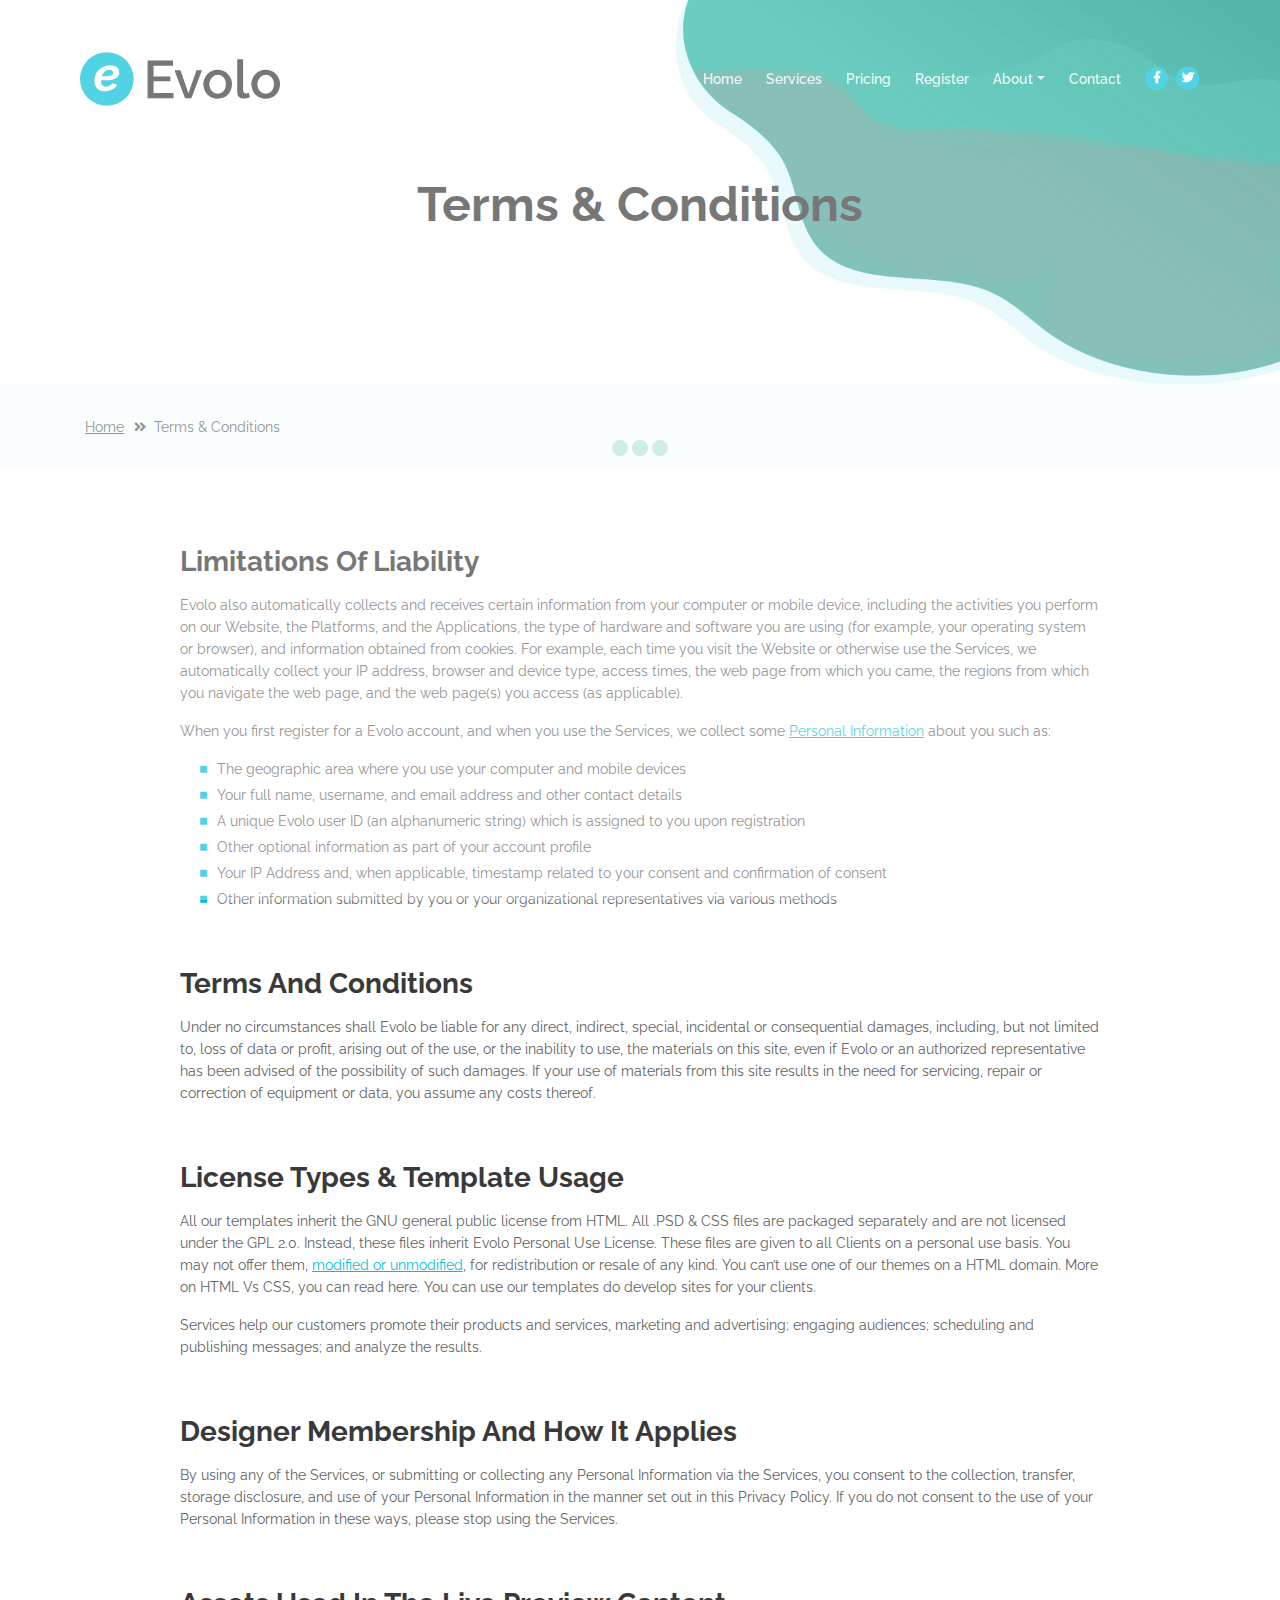
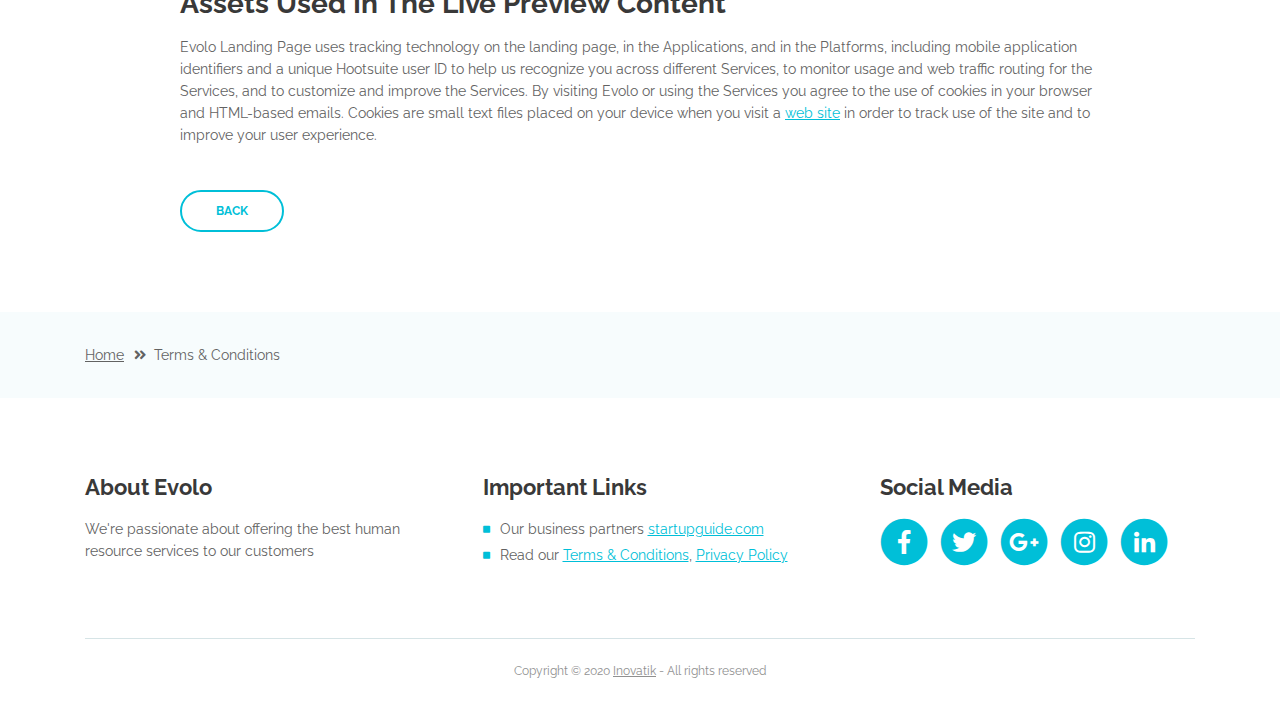
<file: terms-conditions.html>
<!DOCTYPE html>
<html lang="en">
<head>
    <meta charset="utf-8">
    <meta name="viewport" content="width=device-width, initial-scale=1, shrink-to-fit=no">
    
    <!-- SEO Meta Tags -->
    <meta name="description" content="Create a stylish landing page for your business startup and get leads for the offered services with this HTML landing page template.">
    <meta name="author" content="Inovatik">

    <!-- OG Meta Tags to improve the way the post looks when you share the page on LinkedIn, Facebook, Google+ -->
	<meta property="og:site_name" content="" /> <!-- website name -->
	<meta property="og:site" content="" /> <!-- website link -->
	<meta property="og:title" content=""/> <!-- title shown in the actual shared post -->
	<meta property="og:description" content="" /> <!-- description shown in the actual shared post -->
	<meta property="og:image" content="" /> <!-- image link, make sure it's jpg -->
	<meta property="og:url" content="" /> <!-- where do you want your post to link to -->
	<meta property="og:type" content="article" />

    <!-- Website Title -->
    <title>Terms Conditions - Evolo - StartUp HTML Landing Page Template</title>
    
    <!-- Styles -->
    <link href="https://fonts.googleapis.com/css?family=Raleway:400,400i,600,700,700i&amp;subset=latin-ext" rel="stylesheet">
    <link href="css/bootstrap.css" rel="stylesheet">
    <link href="css/fontawesome-all.css" rel="stylesheet">
    <link href="css/swiper.css" rel="stylesheet">
	<link href="css/magnific-popup.css" rel="stylesheet">
	<link href="css/styles.css" rel="stylesheet">
	
	<!-- Favicon  -->
    <link rel="icon" href="images/favicon.png">
</head>
<body data-spy="scroll" data-target=".fixed-top">
    
    <!-- Preloader -->
	<div class="spinner-wrapper">
        <div class="spinner">
            <div class="bounce1"></div>
            <div class="bounce2"></div>
            <div class="bounce3"></div>
        </div>
    </div>
    <!-- end of preloader -->
    

    <!-- Navbar -->
    <nav class="navbar navbar-expand-lg navbar-dark navbar-custom fixed-top">
        <!-- Text Logo - Use this if you don't have a graphic logo -->
        <!-- <a class="navbar-brand logo-text page-scroll" href="index.html">Evolo</a> -->

        <!-- Image Logo -->
        <a class="navbar-brand logo-image" href="index.html"><img src="images/logo.svg" alt="alternative"></a>
        
        <!-- Mobile Menu Toggle Button -->
        <button class="navbar-toggler" type="button" data-toggle="collapse" data-target="#navbarsExampleDefault" aria-controls="navbarsExampleDefault" aria-expanded="false" aria-label="Toggle navigation">
            <span class="navbar-toggler-awesome fas fa-bars"></span>
            <span class="navbar-toggler-awesome fas fa-times"></span>
        </button>
        <!-- end of mobile menu toggle button -->

        <div class="collapse navbar-collapse" id="navbarsExampleDefault">
            <ul class="navbar-nav ml-auto">
                <li class="nav-item">
                    <a class="nav-link page-scroll" href="index.html#header">Home <span class="sr-only">(current)</span></a>
                </li>
                <li class="nav-item">
                    <a class="nav-link page-scroll" href="index.html#services">Services</a>
                </li>
                <li class="nav-item">
                    <a class="nav-link page-scroll" href="index.html#details">Pricing</a>
                </li>
                <li class="nav-item">
                    <a class="nav-link page-scroll" href="index.html#pricing">Register</a>
                </li>

                <!-- Dropdown Menu -->          
                <li class="nav-item dropdown">
                    <a class="nav-link dropdown-toggle page-scroll" href="index.html#about" id="navbarDropdown" role="button" aria-haspopup="true" aria-expanded="false">About</a>
                    <div class="dropdown-menu" aria-labelledby="navbarDropdown">
                        <a class="dropdown-item" href="terms-conditions.html"><span class="item-text">Terms Conditions</span></a>
                        <div class="dropdown-items-divide-hr"></div>
                        <a class="dropdown-item" href="privacy-policy.html"><span class="item-text">Privacy Policy</span></a>
                    </div>
                </li>
                <!-- end of dropdown menu -->

                <li class="nav-item">
                    <a class="nav-link page-scroll" href="index.html#contact">Contact</a>
                </li>
            </ul>
            <span class="nav-item social-icons">
                <span class="fa-stack">
                    <a href="#your-link">
                        <i class="fas fa-circle fa-stack-2x facebook"></i>
                        <i class="fab fa-facebook-f fa-stack-1x"></i>
                    </a>
                </span>
                <span class="fa-stack">
                    <a href="#your-link">
                        <i class="fas fa-circle fa-stack-2x twitter"></i>
                        <i class="fab fa-twitter fa-stack-1x"></i>
                    </a>
                </span>
            </span>
        </div>
    </nav> <!-- end of navbar -->
    <!-- end of navbar -->


    <!-- Header -->
    <header id="header" class="ex-header">
        <div class="container">
            <div class="row">
                <div class="col-lg-12">
                    <h1>Terms & Conditions</h1>
                </div> <!-- end of col -->
            </div> <!-- end of row -->
        </div> <!-- end of container -->
    </header> <!-- end of ex-header -->
    <!-- end of header -->


    <!-- Breadcrumbs -->
    <div class="ex-basic-1">
        <div class="container">
            <div class="row">
                <div class="col-lg-12">
                    <div class="breadcrumbs">
                        <a href="index.html">Home</a><i class="fa fa-angle-double-right"></i><span>Terms & Conditions</span>
                    </div> <!-- end of breadcrumbs -->
                </div> <!-- end of col -->
            </div> <!-- end of row -->
        </div> <!-- end of container -->
    </div> <!-- end of ex-basic-1 -->
    <!-- end of breadcrumbs -->


    <!-- Terms Content -->
    <div class="ex-basic-2">
        <div class="container">
            <div class="row">
                <div class="col-lg-10 offset-lg-1">
                    <div class="text-container">
                        <h3>Limitations Of Liability</h3>
                        <p>Evolo also automatically collects and receives certain information from your computer or mobile device, including the activities you perform on our Website, the Platforms, and the Applications, the type of hardware and software you are using (for example, your operating system or browser), and information obtained from cookies. For example, each time you visit the Website or otherwise use the Services, we automatically collect your IP address, browser and device type, access times, the web page from which you came, the regions from which you navigate the web page, and the web page(s) you access (as applicable).</p>
                        <p>When you first register for a Evolo account, and when you use the Services, we collect some <a class="turquoise" href="#your-link">Personal Information</a> about you such as:</p>
                        <ul class="list-unstyled li-space-lg indent">
                            <li class="media">
                                <i class="fas fa-square"></i>
                                <div class="media-body">The geographic area where you use your computer and mobile devices</div>
                            </li>
                            <li class="media">
                                <i class="fas fa-square"></i>
                                <div class="media-body">Your full name, username, and email address and other contact details</div>
                            </li>
                            <li class="media">
                                <i class="fas fa-square"></i>
                                <div class="media-body">A unique Evolo user ID (an alphanumeric string) which is assigned to you upon registration</div>
                            </li>
                            <li class="media">
                                <i class="fas fa-square"></i>
                                <div class="media-body">Other optional information as part of your account profile</div>
                            </li>
                            <li class="media">
                                <i class="fas fa-square"></i>
                                <div class="media-body">Your IP Address and, when applicable, timestamp related to your consent and confirmation of consent</div>
                            </li>
                            <li class="media">
                                <i class="fas fa-square"></i>
                                <div class="media-body">Other information submitted by you or your organizational representatives via various methods</div>
                            </li>
                        </ul>
                    </div> <!-- end of text-container -->
                    
                    <div class="text-container">
                        <h3>Terms And Conditions</h3>
                        <p>Under no circumstances shall Evolo be liable for any direct, indirect, special, incidental or consequential damages, including, but not limited to, loss of data or profit, arising out of the use, or the inability to use, the materials on this site, even if Evolo or an authorized representative has been advised of the possibility of such damages. If your use of materials from this site results in the need for servicing, repair or correction of equipment or data, you assume any costs thereof.</p>
                    </div> <!-- end of text-container -->

                    <div class="text-container">
                        <h3>License Types & Template Usage</h3>
                        <p>All our templates inherit the GNU general public license from HTML. All .PSD & CSS files are packaged separately and are not licensed under the GPL 2.0. Instead, these files inherit Evolo Personal Use License. These files are given to all Clients on a personal use basis. You may not offer them, <a class="turquoise" href="#your-link">modified or unmodified</a>, for redistribution or resale of any kind. You can’t use one of our themes on a HTML domain. More on HTML Vs CSS, you can read here. You can use our templates do develop sites for your clients.</p>
                        <p>Services help our customers promote their products and services, marketing and advertising; engaging audiences; scheduling and publishing messages; and analyze the results.</p>
                    </div> <!-- end of text-container -->

                    <div class="text-container">
                        <h3>Designer Membership And How It Applies</h3>
                        <p>By using any of the Services, or submitting or collecting any Personal Information via the Services, you consent to the collection, transfer, storage disclosure, and use of your Personal Information in the manner set out in this Privacy Policy. If you do not consent to the use of your Personal Information in these ways, please stop using the Services.</p>
                    </div> <!-- end of text-container -->
                    
                    <div class="text-container last">
                        <h3>Assets Used In The Live Preview Content</h3>
                        <p>Evolo Landing Page uses tracking technology on the landing page, in the Applications, and in the Platforms, including mobile application identifiers and a unique Hootsuite user ID to help us recognize you across different Services, to monitor usage and web traffic routing for the Services, and to customize and improve the Services. By visiting Evolo or using the Services you agree to the use of cookies in your browser and HTML-based emails. Cookies are small text files placed on your device when you visit a <a class="turquoise" href="#your-link">web site</a> in order to track use of the site and to improve your user experience.</p>
                        <a class="btn-outline-reg" href="index.html">BACK</a>
                    </div> <!-- end of text-container -->
                </div>
            </div> <!-- end of row -->
        </div> <!-- end of container -->
    </div> <!-- end of ex-basic -->
    <!-- end of terms content -->

    
    <!-- Breadcrumbs -->
    <div class="ex-basic-1">
        <div class="container">
            <div class="row">
                <div class="col-lg-12">
                    <div class="breadcrumbs">
                        <a href="index.html">Home</a><i class="fa fa-angle-double-right"></i><span>Terms & Conditions</span>
                    </div> <!-- end of breadcrumbs -->
                </div> <!-- end of col -->
            </div> <!-- end of row -->
        </div> <!-- end of container -->
    </div> <!-- end of ex-basic-1 -->
    <!-- end of breadcrumbs -->


    <!-- Footer -->
    <div class="footer">
        <div class="container">
            <div class="row">
                <div class="col-md-4">
                    <div class="footer-col">
                        <h4>About Evolo</h4>
                        <p>We're passionate about offering the best human resource services to our customers</p>
                    </div>
                </div> <!-- end of col -->
                <div class="col-md-4">
                    <div class="footer-col middle">
                        <h4>Important Links</h4>
                        <ul class="list-unstyled li-space-lg">
                            <li class="media">
                                <i class="fas fa-square"></i>
                                <div class="media-body">Our business partners <a class="turquoise" href="#your-link">startupguide.com</a></div>
                            </li>
                            <li class="media">
                                <i class="fas fa-square"></i>
                                <div class="media-body">Read our <a class="turquoise" href="terms-conditions.html">Terms & Conditions</a>, <a class="turquoise" href="privacy-policy.html">Privacy Policy</a></div>
                            </li>
                        </ul>
                    </div>
                </div> <!-- end of col -->
                <div class="col-md-4">
                    <div class="footer-col last">
                        <h4>Social Media</h4>
                        <span class="fa-stack fa-lg">
                            <a href="#your-link">
                                <i class="fas fa-circle fa-stack-2x"></i>
                                <i class="fab fa-facebook-f fa-stack-1x"></i>
                            </a>
                        </span>
                        <span class="fa-stack fa-lg">
                            <a href="#your-link">
                                <i class="fas fa-circle fa-stack-2x"></i>
                                <i class="fab fa-twitter fa-stack-1x"></i>
                            </a>
                        </span>
                        <span class="fa-stack fa-lg">
                            <a href="#your-link">
                                <i class="fas fa-circle fa-stack-2x"></i>
                                <i class="fab fa-google-plus-g fa-stack-1x"></i>
                            </a>
                        </span>
                        <span class="fa-stack fa-lg">
                            <a href="#your-link">
                                <i class="fas fa-circle fa-stack-2x"></i>
                                <i class="fab fa-instagram fa-stack-1x"></i>
                            </a>
                        </span>
                        <span class="fa-stack fa-lg">
                            <a href="#your-link">
                                <i class="fas fa-circle fa-stack-2x"></i>
                                <i class="fab fa-linkedin-in fa-stack-1x"></i>
                            </a>
                        </span>
                    </div> 
                </div> <!-- end of col -->
            </div> <!-- end of row -->
        </div> <!-- end of container -->
    </div> <!-- end of footer -->  
    <!-- end of footer -->


    <!-- Copyright -->
    <div class="copyright">
        <div class="container">
            <div class="row">
                <div class="col-lg-12">
                    <p class="p-small">Copyright © 2020 <a href="https://inovatik.com">Inovatik</a> - All rights reserved</p>
                </div> <!-- end of col -->
            </div> <!-- enf of row -->
        </div> <!-- end of container -->
    </div> <!-- end of copyright --> 
    <!-- end of copyright -->

	
    <!-- Scripts -->
    <script src="js/jquery.min.js"></script> <!-- jQuery for Bootstrap's JavaScript plugins -->
    <script src="js/popper.min.js"></script> <!-- Popper tooltip library for Bootstrap -->
    <script src="js/bootstrap.min.js"></script> <!-- Bootstrap framework -->
    <script src="js/jquery.easing.min.js"></script> <!-- jQuery Easing for smooth scrolling between anchors -->
    <script src="js/swiper.min.js"></script> <!-- Swiper for image and text sliders -->
    <script src="js/jquery.magnific-popup.js"></script> <!-- Magnific Popup for lightboxes -->
    <script src="js/validator.min.js"></script> <!-- Validator.js - Bootstrap plugin that validates forms -->
    <script src="js/scripts.js"></script> <!-- Custom scripts -->
</body>
</html>
</file>
<file: css/animation.css>
.services-content .row .col-md-4:nth-child(1) .animation
{
	animation-delay:0;
	-webkit-animation-delay:0;
	-ms-animation-delay:0;
	-moz-animation-delay:0;
	-o-animation-delay:0;
}

.services-content .row .col-md-4:nth-child(2) .animation
{
	animation-delay:0.5s;
	-webkit-animation-delay:0.5s;
	-ms-animation-delay:0.5s;
	-moz-animation-delay:0.5s;
	-o-animation-delay:0.5s;
}

.services-content .row .col-md-4:nth-child(3) .animation
{
	animation-delay:1s;
	-webkit-animation-delay:1s;
	-ms-animation-delay:1s;
	-moz-animation-delay:1s;
	-o-animation-delay:1s;
}
</file>
<file: css/styles.css>
/*****************************************
Table Of Contents:

01. General Styles
02. Preloader
03. Navigation
04. Header
05. Customers
06. Services
07. Details 1
08. Details 2
09. Details Lightboxes
10. Pricing
11. Request
12. Video
13. Testimonials
14. About
15. Contact
16. Footer
17. Copyright
18. Back To Top Button
19. Extra Pages
20. Media Queries
******************************************/

/*****************************************
Colors:
- Backgrounds - turquoise #00bfd8
- Backgrounds - blue #0079f9
- Backgrounds - light gray #f7fcfd
- Buttons, bullets, icons, links - turquoise #00bfd8
- Cards border, inputs border - light gray #c4d8dc
- Text headers, navbar links - black #393939
- Text body - black #626262
******************************************/


/******************************/
/*     01. General Styles     */
/******************************/
body,
html {
    width: 100%;
	height: 100%;
}

body, p {
	color: #626262; 
	font: 400 0.875rem/1.375rem "Raleway", sans-serif;
}

.p-large {
	font: 400 1rem/1.5rem "Raleway", sans-serif;
}

.p-small {
	font: 400 0.75rem/1.25rem "Raleway", sans-serif;
}

.p-heading {
	margin-bottom: 3.875rem;
}

.li-space-lg li {
	margin-bottom: 0.25rem;
}

.indent {
	padding-left: 1.25rem;
}

h1 {
	color: #393939;
	font: 700 3rem/3.5rem "Raleway", sans-serif;
}

h2 {
	color: #393939;
	font: 700 2.25rem/2.75rem "Raleway", sans-serif;
}

h3 {
	color: #393939;
	font: 700 1.75rem/2rem "Raleway", sans-serif;
}

h4 {
	color: #393939;
	font: 700 1.375rem/1.875rem "Raleway", sans-serif;
}

h5 {
	color: #393939;
	font: 700 1.125rem/1.625rem "Raleway", sans-serif;
}

h6 {
	color: #393939;
	font: 700 1rem/1.5rem "Raleway", sans-serif;
}

a {
	color: #626262;
	text-decoration: underline;
}

a:hover {
	color: #626262;
	text-decoration: underline;
}

a.turquoise {
	color: #00bfd8;
}

a.white {
	color: #fff;
}

.testimonial-text {
	font: italic 400 1rem/1.5rem "Raleway", sans-serif;
}

.testimonial-author {
	font: 700 1rem/1.5rem "Raleway", sans-serif;
}

.turquoise {
	color: #78cbc0;
}

.btn-solid-reg {
	display: inline-block;
	padding: 1.1875rem 2.125rem 1.1875rem 2.125rem;
	border: 0.125rem solid #00bfd8;
	border-radius: 2rem;
	background-color: #78cbc0;
	color: #fff;
	font: 700 0.75rem/0 "Raleway", sans-serif;
	text-decoration: none;
	transition: all 0.2s;
}

.btn-solid-reg:hover {
	background-color: transparent;
	color: #00bfd8;
	text-decoration: none;
}

.btn-solid-lg {
	display: inline-block;
	padding: 1.375rem 2.625rem 1.375rem 2.625rem;
	border: 0.125rem solid #00bfd8;
	border-radius: 2rem;
	background-color: #78cbc0;
	color: #fff;
	font: 700 0.75rem/0 "Raleway", sans-serif;
	text-decoration: none;
	transition: all 0.2s;
}

.btn-solid-lg:hover {
	background-color: transparent;
	color: #00bfd8;
	text-decoration: none;
}

.btn-outline-reg {
	display: inline-block;
	padding: 1.1875rem 2.125rem 1.1875rem 2.125rem;
	border: 0.125rem solid #00bfd8;
	border-radius: 2rem;
	background-color: transparent;
	color: #00bfd8;
	font: 700 0.75rem/0 "Raleway", sans-serif;
	text-decoration: none;
	transition: all 0.2s;
}

.btn-outline-reg:hover {
	background-color: #00bfd8;
	color: #fff;
	text-decoration: none;
}

.btn-outline-lg {
	display: inline-block;
	padding: 1.375rem 2.625rem 1.375rem 2.625rem;
	border: 0.125rem solid #00bfd8;
	border-radius: 2rem;
	background-color: transparent;
	color: #00bfd8;
	font: 700 0.75rem/0 "Raleway", sans-serif;
	text-decoration: none;
	transition: all 0.2s;
}

.btn-outline-lg:hover {
	background-color: #00bfd8;
	color: #fff;
	text-decoration: none;
}

.btn-outline-sm {
	display: inline-block;
	padding: 1rem 1.625rem 0.875rem 1.625rem;
	border: 0.125rem solid #00bfd8;
	border-radius: 2rem;
	background-color: transparent;
	color: #00bfd8;
	font: 700 0.625rem/0 "Raleway", sans-serif;
	text-decoration: none;
	transition: all 0.2s;
}

.btn-outline-sm:hover {
	background-color: #00bfd8;
	color: #fff;
	text-decoration: none;
}

.form-group {
	position: relative;
	margin-bottom: 1.25rem;
}

.form-group.has-error.has-danger {
	margin-bottom: 0.625rem;
}

.form-group.has-error.has-danger .help-block.with-errors ul {
	margin-top: 0.375rem;
}

.label-control {
	position: absolute;
	top: 0.87rem;
	left: 1.375rem;
	color: #626262;
	opacity: 1;
	font: 400 0.875rem/1.375rem "Raleway", sans-serif;
	cursor: text;
	transition: all 0.2s ease;
}

/* IE10+ hack to solve lower label text position compared to the rest of the browsers */
@media screen and (-ms-high-contrast: active), screen and (-ms-high-contrast: none) {  
	.label-control {
		top: 0.9375rem;
	}
}

.form-control-input:focus + .label-control,
.form-control-input.notEmpty + .label-control,
.form-control-textarea:focus + .label-control,
.form-control-textarea.notEmpty + .label-control {
	top: 0.125rem;
	opacity: 1;
	font-size: 0.75rem;
	font-weight: 700;
}

.form-control-input,
.form-control-select {
	display: block; /* needed for proper display of the label in Firefox, IE, Edge */
	width: 100%;
	padding-top: 1.0625rem;
	padding-bottom: 0.0625rem;
	padding-left: 1.3125rem;
	border: 1px solid #c4d8dc;
	border-radius: 0.25rem;
	background-color: #fff;
	color: #626262;
	font: 400 0.875rem/1.875rem "Raleway", sans-serif;
	transition: all 0.2s;
	-webkit-appearance: none; /* removes inner shadow on form inputs on ios safari */
}

.form-control-select {
	padding-top: 0.5rem;
	padding-bottom: 0.5rem;
	height: 3rem;
}

/* IE10+ hack to solve lower label text position compared to the rest of the browsers */
@media screen and (-ms-high-contrast: active), screen and (-ms-high-contrast: none) {  
	.form-control-input {
		padding-top: 1.25rem;
		padding-bottom: 0.75rem;
		line-height: 1.75rem;
	}

	.form-control-select {
		padding-top: 0.875rem;
		padding-bottom: 0.75rem;
		height: 3.125rem;
		line-height: 2.125rem;
	}
}

select {
    /* you should keep these first rules in place to maintain cross-browser behavior */
    -webkit-appearance: none;
	-moz-appearance: none;
	-ms-appearance: none;
    -o-appearance: none;
    appearance: none;
    background-image: url('../images/down-arrow.png');
    background-position: 96% 50%;
    background-repeat: no-repeat;
    outline: none;
}

select::-ms-expand {
    display: none; /* removes the ugly default down arrow on select form field in IE11 */
}

.form-control-textarea {
	display: block; /* used to eliminate a bottom gap difference between Chrome and IE/FF */
	width: 100%;
	height: 8rem; /* used instead of html rows to normalize height between Chrome and IE/FF */
	padding-top: 1.25rem;
	padding-left: 1.3125rem;
	border: 1px solid #c4d8dc;
	border-radius: 0.25rem;
	background-color: #fff;
	color: #626262;
	font: 400 0.875rem/1.75rem "Raleway", sans-serif;
	transition: all 0.2s;
}

.form-control-input:focus,
.form-control-select:focus,
.form-control-textarea:focus {
	border: 1px solid #a1a1a1;
	outline: none; /* Removes blue border on focus */
}

.form-control-input:hover,
.form-control-select:hover,
.form-control-textarea:hover {
	border: 1px solid #a1a1a1;
}

.checkbox {
	font: 400 0.75rem/1.25rem "Raleway", sans-serif;
}

input[type='checkbox'] {
	vertical-align: -15%;
	margin-right: 0.375rem;
}

/* IE10+ hack to raise checkbox field position compared to the rest of the browsers */
@media screen and (-ms-high-contrast: active), screen and (-ms-high-contrast: none) {  
	input[type='checkbox'] {
		vertical-align: -9%;
	}
}

.form-control-submit-button {
	display: inline-block;
	width: 100%;
	height: 3.125rem;
	border: 1px solid #00bfd8;
	border-radius: 1.5rem;
	background-color: #78cbc0;
	color: #fff;
	font: 700 0.75rem/1.75rem "Raleway", sans-serif;
	cursor: pointer;
	transition: all 0.2s;
}

.form-control-submit-button:hover {
	background-color: transparent;
	color: #00bfd8;
}

/* Form Success And Error Message Formatting */
#rmsgSubmit.h3.text-center.tada.animated,
#cmsgSubmit.h3.text-center.tada.animated,
#pmsgSubmit.h3.text-center.tada.animated,
#rmsgSubmit.h3.text-center,
#cmsgSubmit.h3.text-center,
#pmsgSubmit.h3.text-center {
	display: block;
	margin-bottom: 0;
	color: #626262;
	font: 400 1.125rem/1rem "Raleway", sans-serif;
}

.help-block.with-errors .list-unstyled {
	color: #626262;
	font-size: 0.75rem;
	line-height: 1.125rem;
	text-align: left;
}

.help-block.with-errors ul {
	margin-bottom: 0;
}
/* end of form success and error message formatting */

/* Form Success And Error Message Animation - Animate.css */
@-webkit-keyframes tada {
	from {
		-webkit-transform: scale3d(1, 1, 1);
		-ms-transform: scale3d(1, 1, 1);
		transform: scale3d(1, 1, 1);
	}
	10%, 20% {
		-webkit-transform: scale3d(.9, .9, .9) rotate3d(0, 0, 1, -3deg);
		-ms-transform: scale3d(.9, .9, .9) rotate3d(0, 0, 1, -3deg);
		transform: scale3d(.9, .9, .9) rotate3d(0, 0, 1, -3deg);
	}
	30%, 50%, 70%, 90% {
		-webkit-transform: scale3d(1.1, 1.1, 1.1) rotate3d(0, 0, 1, 3deg);
		-ms-transform: scale3d(1.1, 1.1, 1.1) rotate3d(0, 0, 1, 3deg);
		transform: scale3d(1.1, 1.1, 1.1) rotate3d(0, 0, 1, 3deg);
	}
	40%, 60%, 80% {
		-webkit-transform: scale3d(1.1, 1.1, 1.1) rotate3d(0, 0, 1, -3deg);
		-ms-transform: scale3d(1.1, 1.1, 1.1) rotate3d(0, 0, 1, -3deg);
		transform: scale3d(1.1, 1.1, 1.1) rotate3d(0, 0, 1, -3deg);
	}
	to {
		-webkit-transform: scale3d(1, 1, 1);
		-ms-transform: scale3d(1, 1, 1);
		transform: scale3d(1, 1, 1);
	}
}

@keyframes tada {
	from {
		-webkit-transform: scale3d(1, 1, 1);
		-ms-transform: scale3d(1, 1, 1);
		transform: scale3d(1, 1, 1);
	}
	10%, 20% {
		-webkit-transform: scale3d(.9, .9, .9) rotate3d(0, 0, 1, -3deg);
		-ms-transform: scale3d(.9, .9, .9) rotate3d(0, 0, 1, -3deg);
		transform: scale3d(.9, .9, .9) rotate3d(0, 0, 1, -3deg);
	}
	30%, 50%, 70%, 90% {
		-webkit-transform: scale3d(1.1, 1.1, 1.1) rotate3d(0, 0, 1, 3deg);
		-ms-transform: scale3d(1.1, 1.1, 1.1) rotate3d(0, 0, 1, 3deg);
		transform: scale3d(1.1, 1.1, 1.1) rotate3d(0, 0, 1, 3deg);
	}
	40%, 60%, 80% {
		-webkit-transform: scale3d(1.1, 1.1, 1.1) rotate3d(0, 0, 1, -3deg);
		-ms-transform: scale3d(1.1, 1.1, 1.1) rotate3d(0, 0, 1, -3deg);
		transform: scale3d(1.1, 1.1, 1.1) rotate3d(0, 0, 1, -3deg);
	}
	to {
		-webkit-transform: scale3d(1, 1, 1);
		-ms-transform: scale3d(1, 1, 1);
		transform: scale3d(1, 1, 1);
	}
}

.tada {
	-webkit-animation-name: tada;
	animation-name: tada;
}

.animated {
	-webkit-animation-duration: 1s;
	animation-duration: 1s;
	-webkit-animation-fill-mode: both;
	animation-fill-mode: both;
}
/* end of form success and error message animation - Animate.css */

/* Fade-move Animation For Lightbox - Magnific Popup */
/* at start */
.my-mfp-slide-bottom .zoom-anim-dialog {
	opacity: 0;
	transition: all 0.2s ease-out;
	-webkit-transform: translateY(-1.25rem) perspective(37.5rem) rotateX(10deg);
	-ms-transform: translateY(-1.25rem) perspective(37.5rem) rotateX(10deg);
	transform: translateY(-1.25rem) perspective(37.5rem) rotateX(10deg);
}

/* animate in */
.my-mfp-slide-bottom.mfp-ready .zoom-anim-dialog {
	opacity: 1;
	-webkit-transform: translateY(0) perspective(37.5rem) rotateX(0); 
	-ms-transform: translateY(0) perspective(37.5rem) rotateX(0); 
	transform: translateY(0) perspective(37.5rem) rotateX(0); 
}

/* animate out */
.my-mfp-slide-bottom.mfp-removing .zoom-anim-dialog {
	opacity: 0;
	-webkit-transform: translateY(-0.625rem) perspective(37.5rem) rotateX(10deg); 
	-ms-transform: translateY(-0.625rem) perspective(37.5rem) rotateX(10deg); 
	transform: translateY(-0.625rem) perspective(37.5rem) rotateX(10deg); 
}

/* dark overlay, start state */
.my-mfp-slide-bottom.mfp-bg {
	opacity: 0;
	transition: opacity 0.2s ease-out;
}

/* animate in */
.my-mfp-slide-bottom.mfp-ready.mfp-bg {
	opacity: 0.8;
}
/* animate out */
.my-mfp-slide-bottom.mfp-removing.mfp-bg {
	opacity: 0;
}
/* end of fade-move animation for lightbox - magnific popup */

/* Fade Animation For Image Slider - Magnific Popup */
@-webkit-keyframes fadeIn {
	from {
		opacity: 0;
	}
	to {
		opacity: 1;
	}
}

@keyframes fadeIn {
	from {
		opacity: 0;
	}
	to {
		opacity: 1;
	}
}

.fadeIn {
	-webkit-animation: fadeIn 0.6s;
	animation: fadeIn 0.6s;
}

@-webkit-keyframes fadeOut {
	from {
		opacity: 1;
	}
	to {
		opacity: 0;
	}
}

@keyframes fadeOut {
	from {
		opacity: 1;
	}
	to {
		opacity: 0;
	}
}

.fadeOut {
	-webkit-animation: fadeOut 0.8s;
	animation: fadeOut 0.8s;
}
/* end of fade animation for image slider - magnific popup */


/*************************/
/*     02. Preloader     */
/*************************/
.spinner-wrapper {
	position: fixed;
	z-index: 999999;
	top: 0;
	right: 0;
	bottom: 0;
	left: 0;
	background: #fff;
}

.spinner {
	position: absolute;
	top: 50%; /* centers the loading animation vertically one the screen */
	left: 50%; /* centers the loading animation horizontally one the screen */
	width: 3.75rem;
	height: 1.25rem;
	margin: -0.625rem 0 0 -1.875rem; /* is width and height divided by two */ 
	text-align: center;
}

.spinner > div {
	display: inline-block;
	width: 1rem;
	height: 1rem;
	border-radius: 100%;
	background-color: #78cbc0;
	-webkit-animation: sk-bouncedelay 1.4s infinite ease-in-out both;
	animation: sk-bouncedelay 1.4s infinite ease-in-out both;
}

.spinner .bounce1 {
	-webkit-animation-delay: -0.32s;
	animation-delay: -0.32s;
}

.spinner .bounce2 {
	-webkit-animation-delay: -0.16s;
	animation-delay: -0.16s;
}

@-webkit-keyframes sk-bouncedelay {
	0%, 80%, 100% { -webkit-transform: scale(0); }
	40% { -webkit-transform: scale(1.0); }
}

@keyframes sk-bouncedelay {
	0%, 80%, 100% { 
		-webkit-transform: scale(0);
		-ms-transform: scale(0);
		transform: scale(0);
	} 40% { 
		-webkit-transform: scale(1.0);
		-ms-transform: scale(1.0);
		transform: scale(1.0);
	}
}


/**************************/
/*     03. Navigation     */
/**************************/
.navbar-custom {
	background-color: #fff;
	box-shadow: 0 0.0625rem 0.375rem 0 rgba(0, 0, 0, 0.1);
	font: 600 0.875rem/0.875rem "Raleway", sans-serif;
	transition: all 0.2s;
}

.navbar-custom .navbar-brand.logo-image img {
    width: 200px;
	height: 80px;
}

.navbar-custom .navbar-brand.logo-text {
	font: 600 2rem/1.5rem "Raleway", sans-serif;
	color: #78cbc0;
	text-decoration: none;
}

.navbar-custom .navbar-nav {
	margin-top: 0.75rem;
	margin-bottom: 0.5rem;
}

.navbar-custom .nav-item .nav-link {
	padding: 0.625rem 0.75rem 0.625rem 0.75rem;
	color: #78cbc0;
	text-decoration: none;
	transition: all 0.2s ease;
}

.navbar-custom .nav-item .nav-link:hover,
.navbar-custom .nav-item .nav-link.active {
	color: #78cbc0;
}

/* Dropdown Menu */
.navbar-custom .dropdown:hover > .dropdown-menu {
	display: block; /* this makes the dropdown menu stay open while hovering it */
	min-width: auto;
	animation: fadeDropdown 0.2s; /* required for the fade animation */
}

@keyframes fadeDropdown {
    0% {
        opacity: 0;
    }

    100% {
        opacity: 1;
    }
}

.navbar-custom .dropdown-toggle:focus { /* removes dropdown outline on focus */
	outline: 0;
}

.navbar-custom .dropdown-menu {
	margin-top: 0;
	border: none;
	border-radius: 0.25rem;
	background-color: #fff;
}

.navbar-custom .dropdown-item {
	color: #78cbc0;
	text-decoration: none;
}

.navbar-custom .dropdown-item:hover {
	background-color: #fff;
}

.navbar-custom .dropdown-item .item-text {
	font: 600 0.875rem/0.875rem "Raleway", sans-serif;
}

.navbar-custom .dropdown-item:hover .item-text {
	color: #78cbc0;
}

.navbar-custom .dropdown-items-divide-hr {
	width: 100%;
	height: 1px;
	margin: 0.75rem auto 0.725rem auto;
	border: none;
	background-color: #78cbc0;
	opacity: 0.2;
}
/* end of dropdown menu */

.navbar-custom .social-icons {
	display: none;
}

.navbar-custom .navbar-toggler {
	border: none;
	color: #393939;
	font-size: 2rem;
}

.navbar-custom button[aria-expanded='false'] .navbar-toggler-awesome.fas.fa-times{
	display: none;
}

.navbar-custom button[aria-expanded='false'] .navbar-toggler-awesome.fas.fa-bars{
	display: inline-block;
}

.navbar-custom button[aria-expanded='true'] .navbar-toggler-awesome.fas.fa-bars{
	display: none;
}

.navbar-custom button[aria-expanded='true'] .navbar-toggler-awesome.fas.fa-times{
	display: inline-block;
	margin-right: 0.125rem;
}


/*********************/
/*    04. Header     */
/*********************/
.header {
	background-color: #fff;
}

.header .header-content {
	padding-top: 8rem;
	padding-bottom: 4rem;
	text-align: center;
}

.header .text-container {
	margin-bottom: 4rem;
}

.header h1 {
	margin-bottom: 1.125rem;
	font-size: 2.5rem;
	line-height: 3.125rem;
}

.header .p-large {
	margin-bottom: 1.875rem;
}


/*************************/
/*     05. Customers     */
/*************************/
.slider-1 {
	padding-top: 2.25rem;
	padding-bottom: 2.125rem;
	text-align: center;
}

.slider-1 h5 {
	margin-bottom: 0.75rem;
}

.slider-1 .slider-container {
	padding-top: 2.75rem;
	padding-bottom: 2.75rem;
	border-radius: 0.5rem;
	background-color: #f7fcfd;
}


/************************/
/*     06. Services     */
/************************/

.services
{
	text-align: center;
}

.services .services-content i
{
	font-size: 32px;
	color: #555;
}

.services-header,.portfolio-header,.team-header,.testimonials-header,.blog-header,.contact-header,.strategy-header{
	margin-bottom: 42px;
	text-align: center;
}



/*************************/
/*     07. Details 1     */
/*************************/
.basic-1 {
	padding-top: 1.625rem;
	padding-bottom: 3.75rem;
}

.basic-1 .text-container {
	margin-bottom: 4rem;
}

.basic-1 h2 {
	margin-bottom: 1.375rem;
}

.basic-1 .btn-solid-reg {
	margin-top: 0.625rem;
}


/*************************/
/*     08. Details 2     */
/*************************/
.basic-2 {
	padding-top: 3.75rem;
	padding-bottom: 4rem;
}

.basic-2 .image-container {
	margin-bottom: 4rem;
}

.basic-2 h2 {
	margin-bottom: 1.375rem;
}

.basic-2 .list-unstyled .fas {
	color: #00bfd8;
	line-height: 1.375rem;
}

.basic-2 .list-unstyled .media-body {
	margin-left: 0.625rem;
}

.basic-2 .btn-solid-reg {
	margin-top: 0.625rem;
}


/**********************************/
/*     09. Details Lightboxes     */
/**********************************/
.lightbox-basic {
	margin: 2.5rem auto;
	padding: 2rem 1.5rem 2rem 1.5rem;
	border-radius: 0.25rem;
	background: #fff;
	text-align: left;
}

.lightbox-basic .container {
	padding-right: 0;
	padding-left: 0;
}

.lightbox-basic .image-container {
	max-width: 33.75rem;
	margin-right: auto;
	margin-bottom: 3rem;
	margin-left: auto;
}

.lightbox-basic h3 {
	margin-bottom: 0.5rem;
}

.lightbox-basic hr {
	width: 2.5rem;
	height: 0.125rem;
	margin-top: 0;
	margin-bottom: 1.25rem;
	margin-left: 0;
	border: 0;
	background-color: #00bfd8;
	text-align: left;
}

.lightbox-basic h4 {
	margin-bottom: 1rem;
}

.lightbox-basic .list-unstyled .fas {
	color: #00bfd8;
	line-height: 1.375rem;
}

.lightbox-basic .list-unstyled .media-body {
	margin-left: 0.625rem;
}

.lightbox-basic .btn-outline-reg,
.lightbox-basic .btn-solid-reg {
	margin-top: 0.75rem;
}

/* Signup Button */
.lightbox-basic .btn-solid-reg.mfp-close {
	position: relative;
	width: auto;
	height: auto;
	color: #fff;
	opacity: 1;
}

.lightbox-basic .btn-solid-reg.mfp-close:hover {
	color: #00bfd8;
}
/* end of signup Button */

/* Back Button */
.lightbox-basic a.mfp-close.as-button {
	position: relative;
	width: auto;
	height: auto;
	margin-left: 0.375rem;
	color: #00bfd8;
	opacity: 1;
}

.lightbox-basic a.mfp-close.as-button:hover {
	color: #fff;
}
/* end of back button */

.lightbox-basic button.mfp-close.x-button {
	position: absolute;
	top: -0.125rem;
	right: -0.125rem;
	width: 2.75rem;
	height: 2.75rem;
	color: #707984;
}


/***********************/
/*     10. Pricing     */
/***********************/
.cards-2 {
	padding-top: 3rem;
	padding-bottom: 2.75rem;
	text-align: center;
}

.cards-2 h2 {
	margin-bottom: 1rem;
}

.cards-2 .card {
	display: block;
	max-width: 19.5rem;
	margin-right: auto;
	margin-bottom: 6rem;
	margin-left: auto;
	border: 1px solid #c4d8dc;
	border-radius: 0.5rem;
	vertical-align: top;
}

.cards-2 .card .card-body {
	padding: 2.5rem 2.75rem 1.875rem 2.5rem;
}

.cards-2 .card .card-title {
	margin-bottom: 0.625rem;
	color: #393939;
	font-weight: 700;
	font-size: 1.75rem;
	line-height: 2.25rem;
	text-align: center;
}

.cards-2 .card .card-subtitle {
	margin-bottom: 1.75rem;
}

.cards-2 .card .cell-divide-hr {
	height: 1px;
	margin-top: 0;
	margin-bottom: 0;
	border: none;
	background-color: #c4d8dc;
}

.cards-2 .card .price {
	padding-top: 0.875rem;
	padding-bottom: 1.5rem;
}

.cards-2 .card .value {
	color: #00bfd8;
	font-weight: 700;
	font-size: 3.5rem;
	line-height: 4rem;
	text-align: center;
}

.cards-2 .card .currency {
	margin-right: 0.375rem;
	color: #00bfd8;
	font-size: 1.5rem;
	vertical-align: 56%;
}

.cards-2 .card .frequency {
	margin-top: 0.25rem;
	font-size: 0.875rem;
	text-align: center;
}

.cards-2 .card .list-unstyled {
	margin-top: 1.875rem;
	margin-bottom: 1.625rem;
	text-align: left;
}

.cards-2 .card .list-unstyled.li-space-lg li {
	margin-bottom: 0.5rem;
}

.cards-2 .card .list-unstyled .fas {
	color: #00bfd8;
	line-height: 1.375rem;
}

.cards-2 .card .list-unstyled .fas.fa-times {
	margin-left: 0.1875rem;
	margin-right: 0.125rem;
	color: #777b7e;
}

.cards-2 .card .list-unstyled .media-body {
	margin-left: 0.625rem;
}

.cards-2 .card .button-wrapper {
	position: absolute;
	right: 0;
	bottom: -1.25rem;
	left: 0;
	text-align: center;
}

.cards-2 .card .btn-solid-reg:hover {
	background-color: #fff;
}

/* Best Value Label */
.cards-2 .card .label {
    position: absolute;
    top: 0;
    right: 0;
    width: 10.625rem;
    height: 10.625rem;
    overflow: hidden;
}

.cards-2 .card .label .best-value {
    position: relative;
	width: 13.75rem;
	padding: 0.3125rem 0 0.3125rem 4.125rem;
    background-color: #00bfd8;
	color: #fff;
    -webkit-transform: rotate(45deg) translate3d(0, 0, 0);
    -ms-transform: rotate(45deg) translate3d(0, 0, 0);
    transform: rotate(45deg) translate3d(0, 0, 0);
}
/* end of best value label */


/***********************/
/*     11. Request     */
/***********************/
.form-1 {
	padding-top: 6.875rem;
	padding-bottom: 6.25rem;
	background-color: #f9fafc;
}

.form-1 h2 {
	margin-bottom: 1.25rem;
}

.form-1 .list-unstyled {
	margin-top: 1.375rem;
}

.form-1 .list-unstyled .fas {
	color: #00bfd8;
	line-height: 1.375rem;
}

.form-1 .list-unstyled .media-body {
	margin-left: 0.625rem;
}

.form-1 .text-container {
	margin-bottom: 3.5rem;
}


/*********************/
/*     12. Video     */
/*********************/
.basic-3 {
	padding-top: 6.875rem;
	padding-bottom: 6.125rem;
}

.basic-3 h2 {
	margin-bottom: 3rem;
	text-align: center;
}

.basic-3 .image-container {
	margin-bottom: 2.25rem;
}

.basic-3 .image-container img {
	border-radius: 0.5rem;
}

.basic-3 .video-wrapper {
	position: relative;
}

/* Video Play Button */
.basic-3 .video-play-button {
	position: absolute;
	z-index: 10;
	top: 50%;
	left: 50%;
	display: block;
	box-sizing: content-box;
	width: 2rem;
	height: 2.75rem;
	padding: 1.125rem 1.25rem 1.125rem 1.75rem;
	border-radius: 50%;
	-webkit-transform: translateX(-50%) translateY(-50%);
	-ms-transform: translateX(-50%) translateY(-50%);
	transform: translateX(-50%) translateY(-50%);
}
  
.basic-3 .video-play-button:before {
	content: "";
	position: absolute;
	z-index: 0;
	top: 50%;
	left: 50%;
	display: block;
	width: 4.75rem;
	height: 4.75rem;
	border-radius: 50%;
	background: #00bfd8;
	animation: pulse-border 1500ms ease-out infinite;
	-webkit-transform: translateX(-50%) translateY(-50%);
	-ms-transform: translateX(-50%) translateY(-50%);
	transform: translateX(-50%) translateY(-50%);
}
  
.basic-3 .video-play-button:after {
	content: "";
	position: absolute;
	z-index: 1;
	top: 50%;
	left: 50%;
	display: block;
	width: 4.375rem;
	height: 4.375rem;
	border-radius: 50%;
	background: #00bfd8;
	transition: all 200ms;
	-webkit-transform: translateX(-50%) translateY(-50%);
	-ms-transform: translateX(-50%) translateY(-50%);
	transform: translateX(-50%) translateY(-50%);
}
  
.basic-3 .video-play-button span {
	position: relative;
	display: block;
	z-index: 3;
	top: 0.375rem;
	left: 0.25rem;
	width: 0;
	height: 0;
	border-left: 1.625rem solid #fff;
	border-top: 1rem solid transparent;
	border-bottom: 1rem solid transparent;
}
  
@keyframes pulse-border {
	0% {
		transform: translateX(-50%) translateY(-50%) translateZ(0) scale(1);
		opacity: 1;
	}
	100% {
		transform: translateX(-50%) translateY(-50%) translateZ(0) scale(1.5);
		opacity: 0;
	}
}
/* end of video play button */

.basic-3 p {
	text-align: center;
}


/****************************/
/*     13. Testimonials     */
/****************************/
.slider-2 {
	padding-top: 7.5rem;
	padding-bottom: 7rem;
	background: url('../images/testimonials-background.jpg') center center no-repeat;
	background-size: cover; 
}

.slider-2 .image-container {
	margin-bottom: 4rem;
}

.slider-2 h2 {
	margin-bottom: 2.5rem;
	text-align: center;
}

.slider-2 .slider-container {
	position: relative;
}

.slider-2 .swiper-container {
	position: static;
	width: 90%;
	text-align: center;
}

.slider-2 .swiper-button-prev:focus,
.slider-2 .swiper-button-next:focus {
	/* even if you can't see it chrome you can see it on mobile device */
	outline: none;
}

.slider-2 .swiper-button-prev {
	left: -0.5rem;
	background-image: url("data:image/svg+xml;charset=utf-8,%3Csvg%20xmlns%3D'http%3A%2F%2Fwww.w3.org%2F2000%2Fsvg'%20viewBox%3D'0%200%2028%2044'%3E%3Cpath%20d%3D'M0%2C22L22%2C0l2.1%2C2.1L4.2%2C22l19.9%2C19.9L22%2C44L0%2C22L0%2C22L0%2C22z'%20fill%3D'%23626262'%2F%3E%3C%2Fsvg%3E");
	background-size: 1.125rem 1.75rem;
}

.slider-2 .swiper-button-next {
	right: -0.5rem;
	background-image: url("data:image/svg+xml;charset=utf-8,%3Csvg%20xmlns%3D'http%3A%2F%2Fwww.w3.org%2F2000%2Fsvg'%20viewBox%3D'0%200%2028%2044'%3E%3Cpath%20d%3D'M27%2C22L27%2C22L5%2C44l-2.1-2.1L22.8%2C22L2.9%2C2.1L5%2C0L27%2C22L27%2C22z'%20fill%3D'%23626262'%2F%3E%3C%2Fsvg%3E");
	background-size: 1.125rem 1.75rem;
}

.slider-2 .card {
	position: relative;
	border: none;
	background-color: transparent;
}

.slider-2 .card-image {
	width: 7rem;
	height: 7rem;
	margin-right: auto;
	margin-bottom: 0.25rem;
	margin-left: auto;
	border-radius: 50%;
}

.slider-2 .card-body {
	padding-bottom: 0;
}

.slider-2 .testimonial-author {
	margin-bottom: 0;
}


/*********************/
/*     14. About     */
/*********************/
.basic-4 {
	padding-top: 7rem;
	padding-bottom: 4rem;
	text-align: center;
}

.basic-4 h2 {
	margin-bottom: 1rem;
	text-align: center;
}

.basic-4 .team-member {
	max-width: 12.5rem;
	margin-right: auto;
	margin-bottom: 3.5rem;
	margin-left: auto;
}

/* Hover Animation */
.basic-4 .image-wrapper {
	overflow: hidden;
	margin-bottom: 1.5rem;
	border-radius: 50%;
}

.basic-4 .image-wrapper img {
	margin: 0;
	transition: all 0.3s;
}

.basic-4 .image-wrapper:hover img {
	-moz-transform: scale(1.15);
	-webkit-transform: scale(1.15);
	transform: scale(1.15);
} 
/* end of hover animation */

.basic-4 .team-member .p-large {
	margin-bottom: 0.25rem;
	font-size: 1.125rem;
}

.basic-4 .team-member .job-title {
	margin-bottom: 0.375rem;
}

.basic-4 .fa-stack {
	margin-top: 0.375rem;
	margin-right: 0.125rem;
	margin-left: 0.125rem;
	font-size: 0.875rem;
}

.basic-4 .fa-stack-2x {
	color: #00bfd8;
	transition: all 0.2s ease;
}

.basic-4 .fa-stack-1x {
	color: #fff;
	transition: all 0.2s ease;
}

.basic-4 .fa-stack:hover .fa-stack-2x {
	color: #00a7bd;
}

.basic-4 .fa-stack:hover .fa-stack-1x {
	color: #fff;
}


/***********************/
/*     15. Contact     */
/***********************/
.form-2 {
	padding-top: 7rem;
	padding-bottom: 6.25rem;
	background: url('../images/contact-background.jpg') center center no-repeat;
	background-size: cover; 
}

.form-2 h2 {
	margin-bottom: 1rem;
	text-align: center;
}

.form-2 .list-unstyled {
	margin-bottom: 3.75rem;
	font-size: 1rem;
	line-height: 1.5rem;
	text-align: center;
}

.form-2 .list-unstyled .fas,
.form-2 .list-unstyled .fab {
	margin-right: 0.5rem;
	font-size: 0.875rem;
	color: #00bfd8;
}

.form-2 .list-unstyled .fa-phone {
	vertical-align: 3%;
}

.form-2 .map-responsive {
	position: relative;
	overflow: hidden;
	height: 0;
	margin-bottom: 4rem;
	padding-bottom: 70%;
	border-radius: 0.25rem;
}

.form-2 .map-responsive iframe {
	position: absolute;
	top: 0;
	left: 0;
	width: 100%;
	height: 100%;
	border: none; 
}


/**********************/
/*     16. Footer     */
/**********************/
.footer {
	padding-top: 4.625rem;
	padding-bottom: 0.5rem;
}

.footer .footer-col {
	margin-bottom: 2.25rem;
}

.footer h4 {
	margin-bottom: 1rem;
}

.footer .list-unstyled .fas {
	color: #00bfd8;
	font-size: 0.5rem;
	line-height: 1.375rem;
}

.footer .list-unstyled .media-body {
	margin-left: 0.625rem;
}

.footer .fa-stack {
	margin-bottom: 0.75rem;
	margin-right: 0.5rem;
	font-size: 1.5rem;
}

.footer .fa-stack .fa-stack-1x {
    color: #fff;
	transition: all 0.2s ease;
}

.footer .fa-stack .fa-stack-2x {
	color: #00bfd8;
	transition: all 0.2s ease;
}

.footer .fa-stack:hover .fa-stack-1x {
	color: #fff;
}

.footer .fa-stack:hover .fa-stack-2x {
    color: #00a7bd;
}


/*************************/
/*     17. Copyright     */
/*************************/
.copyright {
	padding-top: 1rem;
	padding-bottom: 0.375rem;
	text-align: center;
}

.copyright .p-small {
	padding-top: 1.375rem;
	border-top: 1px solid #c4d8dc;
	opacity: 0.7;
}


/**********************************/
/*     18. Back To Top Button     */
/**********************************/
a.back-to-top {
	position: fixed;
	z-index: 999;
	right: 0.75rem;
	bottom: 0.75rem;
	display: none;
	width: 2.625rem;
	height: 2.625rem;
	border-radius: 1.875rem;
	background: #78cbc0 url("../images/up-arrow.png") no-repeat center 47%;
	background-size: 1.125rem 1.125rem;
	text-indent: -9999px;
}

a:hover.back-to-top {
	background-color: #78cbc0; 
}


/***************************/
/*     19. Extra Pages     */
/***************************/
.ex-header {
	padding-top: 8rem;
	padding-bottom: 5rem;
	text-align: center;
}

.ex-basic-1 {
	padding-top: 2rem;
	padding-bottom: 0.875rem;
	background-color: #f7fcfd;
}

.ex-basic-1 .breadcrumbs {
	margin-bottom: 1.125rem;
}

.ex-basic-1 .breadcrumbs .fa {
	margin-right: 0.5rem;
	margin-left: 0.625rem;
}

.ex-basic-2 {
	padding-top: 4.75rem;
	padding-bottom: 4rem;
}

.ex-basic-2 h3 {
	margin-bottom: 1rem;
}

.ex-basic-2 .text-container {
	margin-bottom: 3.625rem;
}

.ex-basic-2 .text-container.last {
	margin-bottom: 0;
}

.ex-basic-2 .list-unstyled .fas {
	color: #00bfd8;
	font-size: 0.5rem;
	line-height: 1.375rem;
}

.ex-basic-2 .list-unstyled .media-body {
	margin-left: 0.625rem;
}

.ex-basic-2 .btn-outline-reg {
	margin-top: 1.75rem;
}

.ex-basic-2 .image-container-large {
	margin-bottom: 4rem;
}

.ex-basic-2 .image-container-large img {
	border-radius: 0.25rem;
}

.ex-basic-2 .image-container-small img {
	border-radius: 0.25rem;
}

.ex-basic-2 .text-container.dark-bg {
	padding: 1.625rem 1.5rem 0.75rem 2rem;
	background-color: #f9fafc;
}


/*****************************/
/*     20. Media Queries     */
/*****************************/	
/* Min-width width 768px */
@media (min-width: 768px) {
	
	/* General Styles */
	.p-heading {
		width: 85%;
		margin-right: auto;
		margin-left: auto;
	}
	/* end of general styles */


	/* Header */
	.header .header-content {
		padding-top: 10.5rem;
	}

	.header h1 {
		font-size: 3rem;
		line-height: 3.5rem;
	}
	/* end of header */


	/* Customers */
	.slider-1 {
		padding-top: 3rem;
		padding-bottom: 2.875rem;
	}

	.slider-1 .slider-container {
		padding-right: 3.5rem;
		padding-left: 3.5rem;
	}
	/* end of customers */


	/* Video */
	.basic-3 p {
		width: 85%;
		margin-right: auto;
		margin-left: auto;
	}
	/* end of video */


	/* Testimonials */
	.slider-2 .slider-container {
		width: 70%;
		margin-right: auto;
		margin-left: auto;
	}

	.slider-2 .swiper-container {
		width: 85%;
	}

	.slider-2 .swiper-button-prev {
		left: 1rem;
		width: 1.375rem;
		background-size: 1.375rem 2.125rem;
	}
	
	.slider-2 .swiper-button-next {
		right: 1rem;
		width: 1.375rem;
		background-size: 1.375rem 2.125rem;
	}
	/* end of testimonials */


	/* About */
	.basic-4 .team-member {
		display: inline-block;
		width: 12.5rem;
		margin-right: 2rem;
		margin-left: 2rem;
		vertical-align: top;
	}
	/* end of about */


	/* Contact */
	.form-2 .list-unstyled li {
		display: inline-block;
		margin-right: 0.5rem;
		margin-left: 0.5rem;
	}

	.form-2 .list-unstyled .address {
		display: block;
	}
	/* end of contact */


	/* Extra Pages */
	.ex-header {
		padding-top: 11rem;
		padding-bottom: 9rem;
	}

	.ex-basic-2 .text-container.dark {
		padding: 2.5rem 3rem 2rem 3rem;
	}

	.ex-basic-2 .text-container.column {
		width: 90%;
		margin-right: auto;
		margin-left: auto;
	}
	/* end of extra pages */
}
/* end of min-width width 768px */


/* Min-width width 992px */
@media (min-width: 992px) {
	
	/* Navigation */
	.navbar-custom {
		padding: 2.125rem 1.5rem 2.125rem 2rem;
		box-shadow: none;
        background: transparent;
	}
	
	.navbar-custom .navbar-nav {
		margin-top: 0;
		margin-bottom: 0;
	}

	.navbar-custom .nav-item .nav-link {
		padding: 0.25rem 0.75rem 0.25rem 0.75rem;
		color: #fff;
		opacity: 0.8;
	}
	
	.navbar-custom .nav-item .nav-link:hover,
	.navbar-custom .nav-item .nav-link.active {
		color: #fff;
		opacity: 1;
	}

	.navbar-custom.top-nav-collapse {
        padding: 0.5rem 1.5rem 0.5rem 2rem;
		box-shadow: 0 0.0625rem 0.375rem 0 rgba(0, 0, 0, 0.1);
		background-color: #fff;
	}

	.navbar-custom.top-nav-collapse .nav-item .nav-link {
		color: #393939;
		opacity: 1;
	}
	
	.navbar-custom.top-nav-collapse .nav-item .nav-link:hover,
	.navbar-custom.top-nav-collapse .nav-item .nav-link.active {
		color: #78cbc0;
	}

	.navbar-custom .dropdown-menu {
		padding-top: 1rem;
		padding-bottom: 1rem;
		border-top: 0.75rem solid rgba(0, 0, 0, 0);
		border-radius: 0.25rem;
	}

	.navbar-custom.top-nav-collapse .dropdown-menu {
		border-top: 0.5rem solid rgba(0, 0, 0, 0);
		box-shadow: 0 0.375rem 0.375rem 0 rgba(0, 0, 0, 0.02);
	}

	.navbar-custom .dropdown-item {
		padding-top: 0.25rem;
		padding-bottom: 0.25rem;
	}

	.navbar-custom .dropdown-items-divide-hr {
		width: 84%;
	}

	.navbar-custom .social-icons {
		display: block;
		margin-left: 0.5rem;
	}

	.navbar-custom .fa-stack {
		margin-bottom: 0.1875rem;
		margin-left: 0.25rem;
		font-size: 0.75rem;
	}
	
	.navbar-custom .fa-stack-2x {
		color: #00bfd8;
		transition: all 0.2s ease;
	}
	
	.navbar-custom .fa-stack-1x {
		color: #fff;
		transition: all 0.2s ease;
	}

	.navbar-custom .fa-stack:hover .fa-stack-2x {
		color: #fff;
	}

	.navbar-custom .fa-stack:hover .fa-stack-1x {
		color: #00bfd8;
	}

	.navbar-custom.top-nav-collapse .fa-stack-2x {
		color: #00bfd8;
	}
	
	.navbar-custom.top-nav-collapse .fa-stack-1x {
		color: #fff;
	}

	.navbar-custom.top-nav-collapse .fa-stack:hover .fa-stack-2x {
		color: #00a7bd;
	}
	
	.navbar-custom.top-nav-collapse .fa-stack:hover .fa-stack-1x {
		color: #fff;
	}
	/* end of navigation */


	/* General Styles */
	.p-heading {
		width: 65%;
	}
	/* end of general styles */


	/* Header */
	.header {
		background: url('../images/header-background.jpg') center center no-repeat;
		background-size: cover; 
	}

	.header .header-content {
		padding-top: 11.5rem;
		text-align: left;
	}

	.header .text-container {
		margin-top: 3rem;
		margin-bottom: 0;
	}
	/* end of header */


	/* Services */
	.cards-1 .card {
		display: inline-block;
		max-width: 17.125rem;
		vertical-align: top;
	}

	.cards-1 .col-lg-12 div.card:nth-child(3n+2) {
		margin-right: 2rem;
		margin-left: 2rem;
	}
	/* end of services */


	/* Details 1 */
	.basic-1 .text-container {
		margin-top: 3.875rem;
		margin-bottom: 0;
	}
	/* end of details 1 */


	/* Details 2 */
	.basic-2 .image-container {
		margin-bottom: 0;
	}

	.basic-2 .text-container {
		margin-top: 3.125rem;
	}
	/* end of details 2 */


	/* Details Lightboxes */
	.lightbox-basic {
		max-width: 62.5rem;
		padding: 2.5rem 2.5rem 2.5rem 2.5rem;
	}

	.lightbox-basic .image-container {
		max-width: 100%;
		margin-right: 2rem;
		margin-bottom: 0;
		margin-left: 0.5rem;
	}
	
	.lightbox-basic h3 {
		margin-top: 0.5rem;
	}
	/* end of details lightboxes */


	/* Pricing */
	.cards-2 .card {
		display: inline-block;
		width: 17.125rem;
		max-width: 100%;
		margin-right: 1rem;
		margin-left: 1rem;
	}
	/* end of pricing */


	/* Request */
	.form-1 {
		padding-top: 7.5rem;
	}

	.form-1 .text-container {
		margin-top: 1.5rem;
		margin-bottom: 0;
	}
	/* end of request */


	/* Video */
	.basic-3 .image-container {
		max-width: 53.125rem;
		margin-right: auto;
		margin-left: auto;
	}

	.basic-3 p {
		width: 65%;
	}
	/* end of video */
	

	/* Testimonials */
	.slider-2 {
		padding-bottom: 7.5rem;
	}

	.slider-2 .image-container {
		margin-bottom: 0;
	}

	.slider-2 .slider-container {
		width: 88%;
	}

	.slider-2 .swiper-container {
		width: 82%;
	}
	/* end of testimonials */


	/* Contact */
	.form-2 .map-responsive {
		margin-bottom: 0;
	}
	/* end of contact */


	/* Extra Pages */
	.ex-header {
		background: url('../images/ex-header-background.jpg') center center no-repeat;
		background-size: cover;
	}

	.ex-header h1 {
		width: 80%;
		margin-right: auto;
		margin-left: auto;
	}

	.ex-basic-2 {
		padding-bottom: 5rem;
	}

	.ex-basic-2 .text-container.column {
		margin-bottom: 0;
	}
	/* end of extra pages */
}
/* end of min-width width 992px */


/* Min-width width 1200px */
@media (min-width: 1200px) {
	
	/* Navigation */
	.navbar-custom {
		padding: 2.125rem 5rem 2.125rem 5rem;
	}

	.navbar-custom.top-nav-collapse {
        padding: 0.5rem 5rem 0.5rem 5rem;
	}
	/* end of navigation */

	
	/* General Styles */
	.p-heading {
		width: 55%;
	}
	/* end of general styles */


	/* Header */
	.header .header-content {
		padding-top: 12.5rem;
	}

	.header .text-container {
		margin-top: 5.375rem;
		margin-left: 1rem;
		margin-right: 2rem;
	}

	.header .image-container {
		margin-left: 2rem;
		margin-right: 1rem;
	}
	/* end of header */
	

	/* Customers */
	.slider-1 .slider-container {
		margin-right: 3rem;
		margin-left: 3rem;
		padding-right: 2.5rem;
		padding-left: 2.5rem;
	}
	/* end of customers */


	/* Services */
	.cards-1 .card {
		max-width: 21rem;
	}

	.cards-1 .col-lg-12 div.card:nth-child(3n+2) {
		margin-right: 2.875rem;
		margin-left: 2.875rem;
	}
	/* end of services */


	/* Details 1 */
	.basic-1 .text-container {
		margin-top: 6.125rem;
		margin-right: 4rem;
		margin-left: 1rem;
	}
	/* end of details 1 */


	/* Details 2 */
	.basic-2 .text-container {
		margin-top: 5.375rem;
		margin-right: 1rem;
		margin-left: 4rem;
	}
	/* end of details 2 */


	/* Pricing */
	.cards-2 .card {
		width: 19.5rem;
		margin-right: 1.625rem;
		margin-left: 1.625rem;
	}
	/* end of pricing */


	/* Request */
	.form-1 .text-container {
		margin-right: 1.5rem;
		margin-left: 6rem;
	}

	.form-1 form {
		margin-right: 6rem;
		margin-left: 1.5rem;
	}
	/* end of request */


	/* Video */
	.basic-3 p {
		width: 55%;
	}
	/* end of video */


	/* Testimonials */
	.slider-2 h2 {
		margin-top: 3.5rem;
	}
	/* end of testimonials */


	/* About */
	.basic-4 .team-member {
		margin-right: 2.25rem;
		margin-left: 2.25rem;
	}
	/* end of about */


	/* Contact */
	.form-2 .map-responsive {
		max-width: 31rem;
		margin-right: auto;
		margin-left: auto;
	}

	.form-2 #contactForm {
		max-width: 31rem;
		margin-right: auto;
		margin-left: auto;
	}
	/* end of contact */


	/* Footer */
	.footer .footer-col {
		width: 90%;
	}

	.footer .footer-col.middle {
		margin-right: auto;
		margin-left: auto;
	}

	.footer .footer-col.last {
		margin-right: 0;
		margin-left: auto;
	}
	/* end of footer */


	/* Extra Pages */
	.ex-header h1 {
		width: 60%;
		margin-right: auto;
		margin-left: auto;
	}

	.ex-basic-2 .form-container {
		margin-left: 1.75rem;
	}

	.ex-basic-2 .image-container-small {
		margin-left: 1.75rem;
	}
	/* end of extra pages */
}
/* end of min-width width 1200px */
</file>
